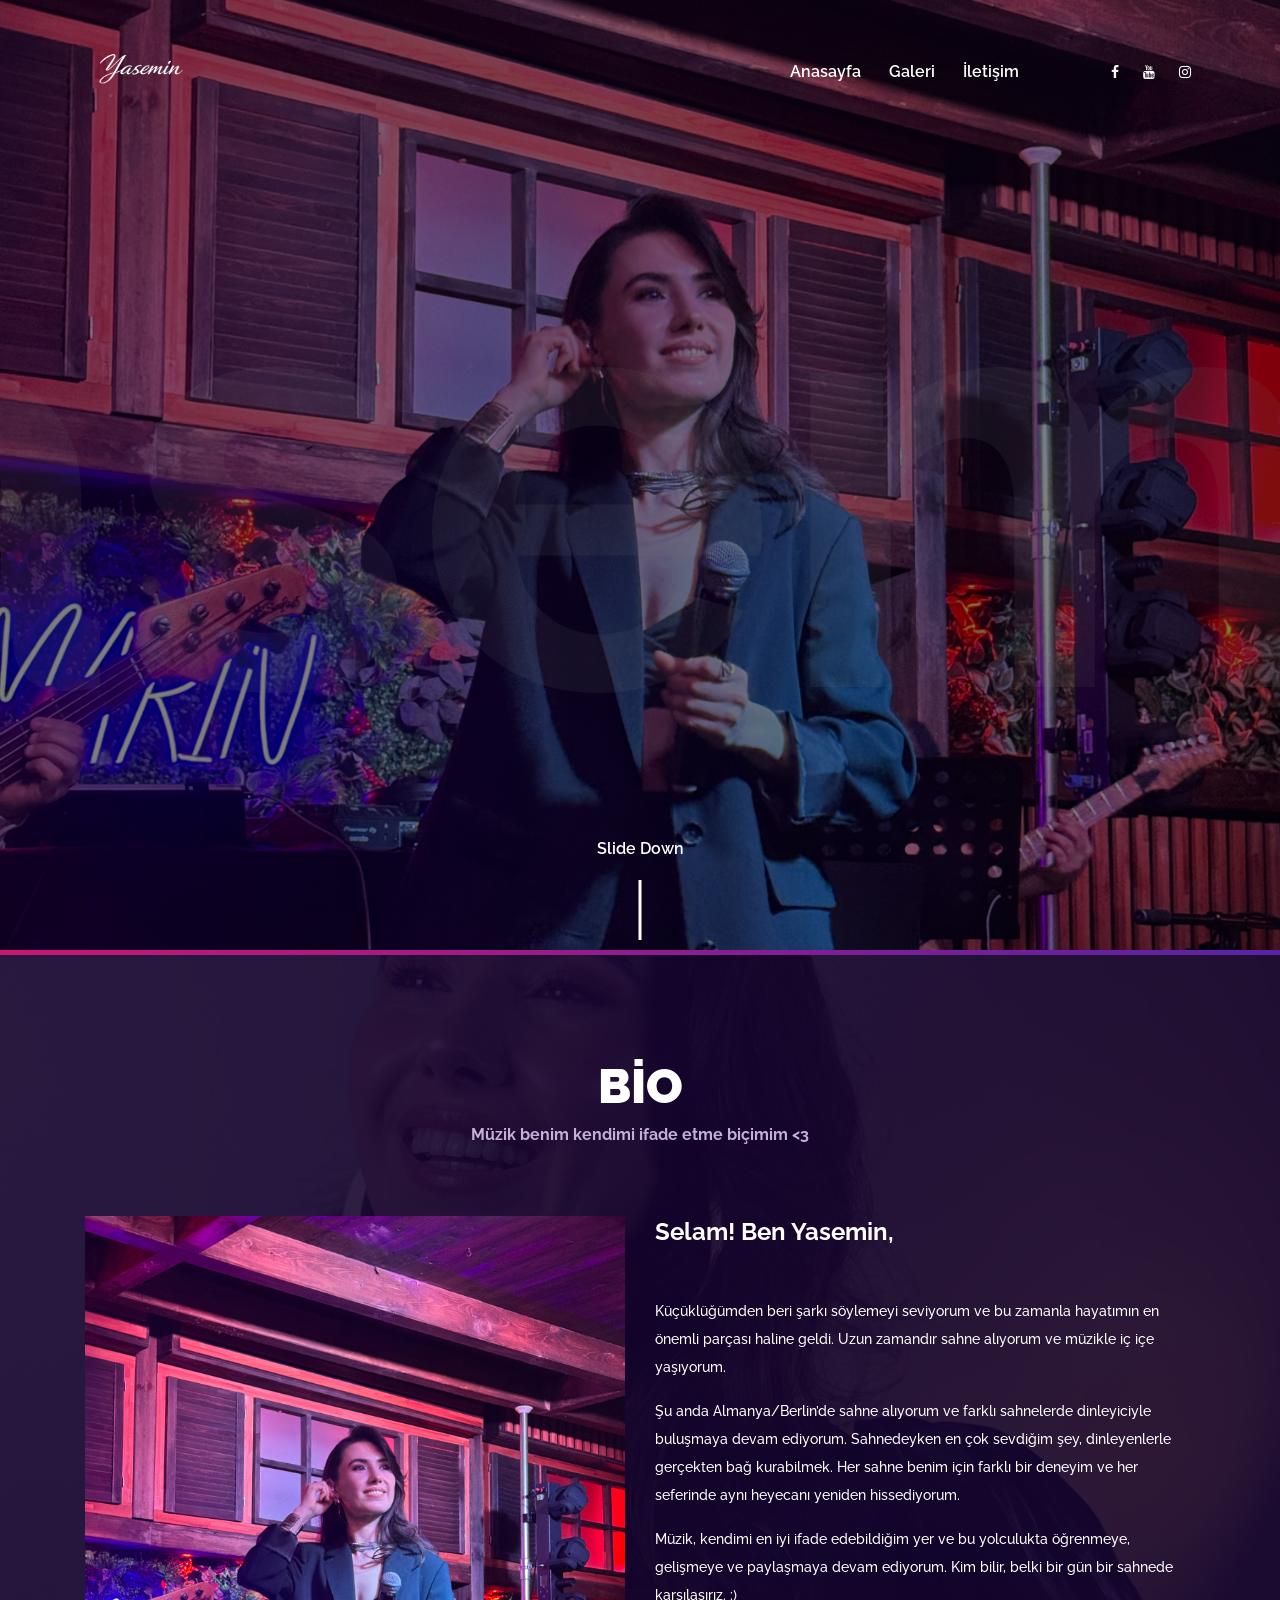
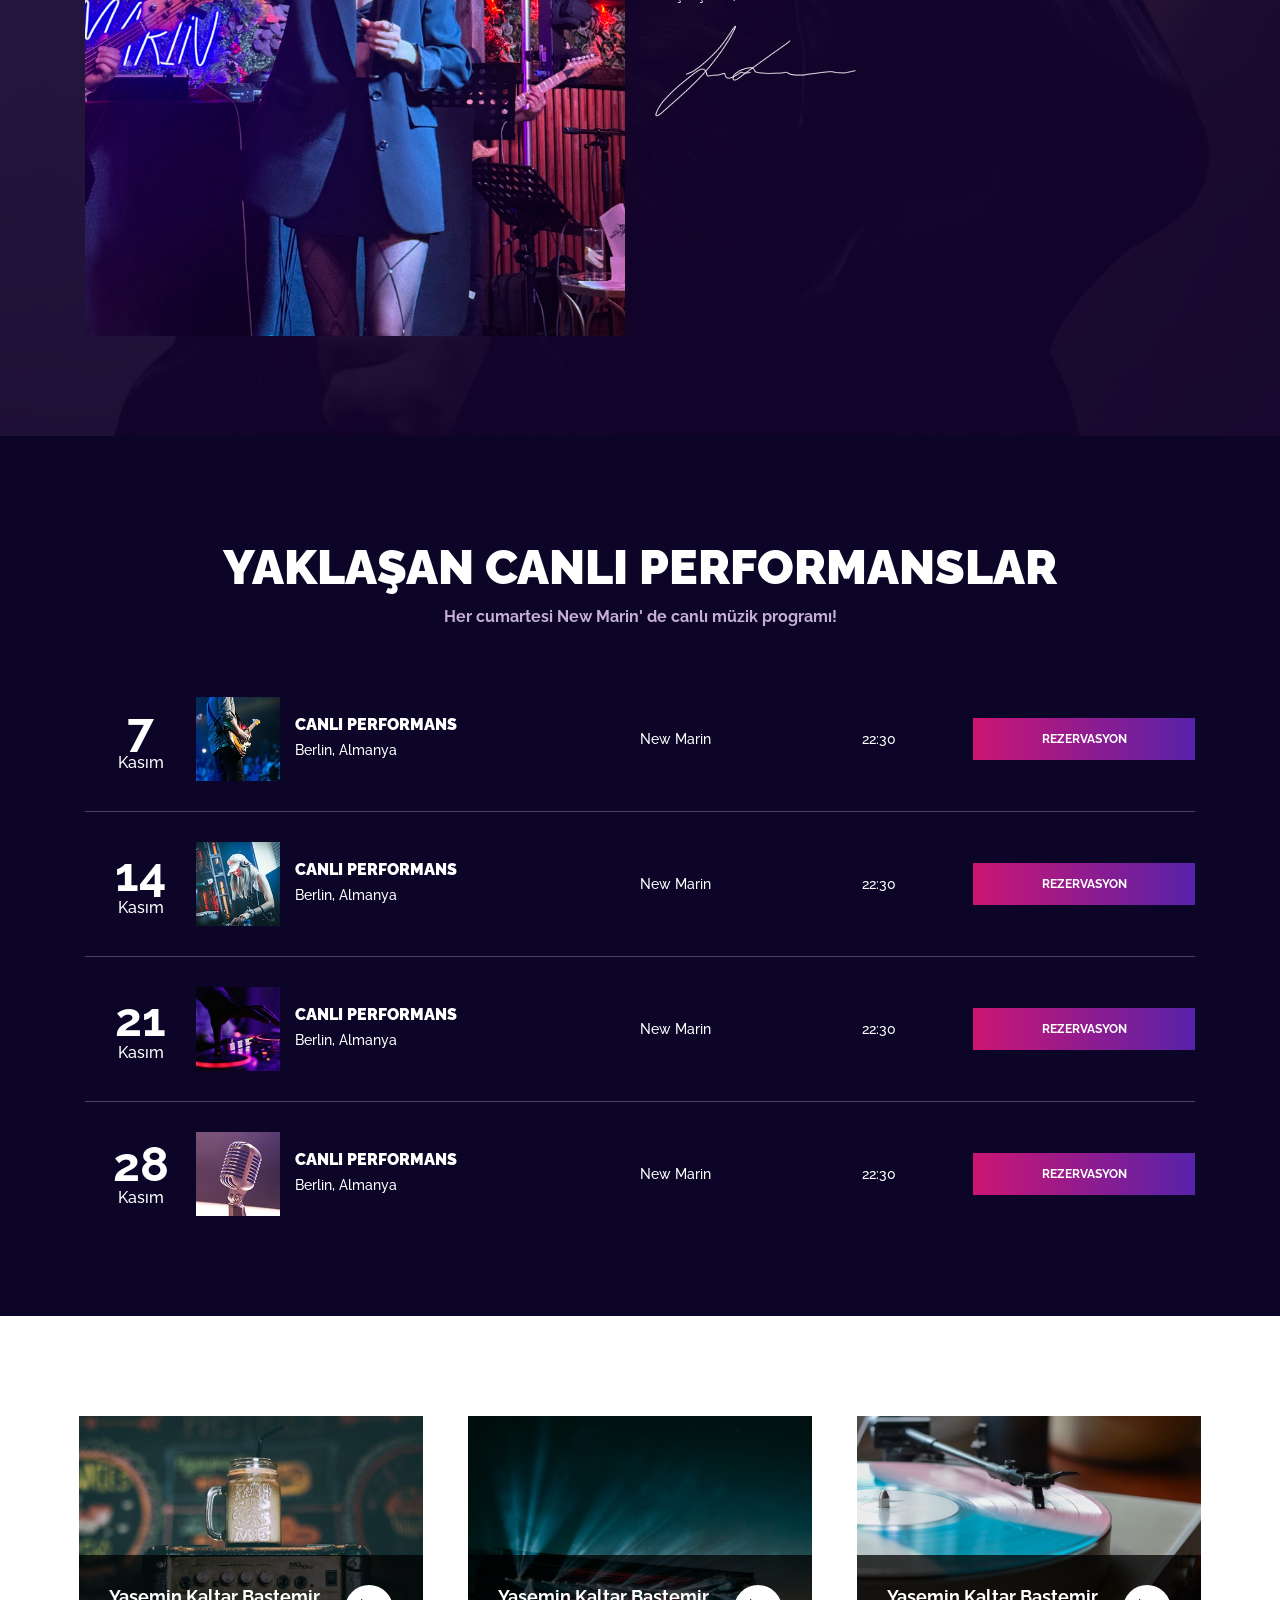
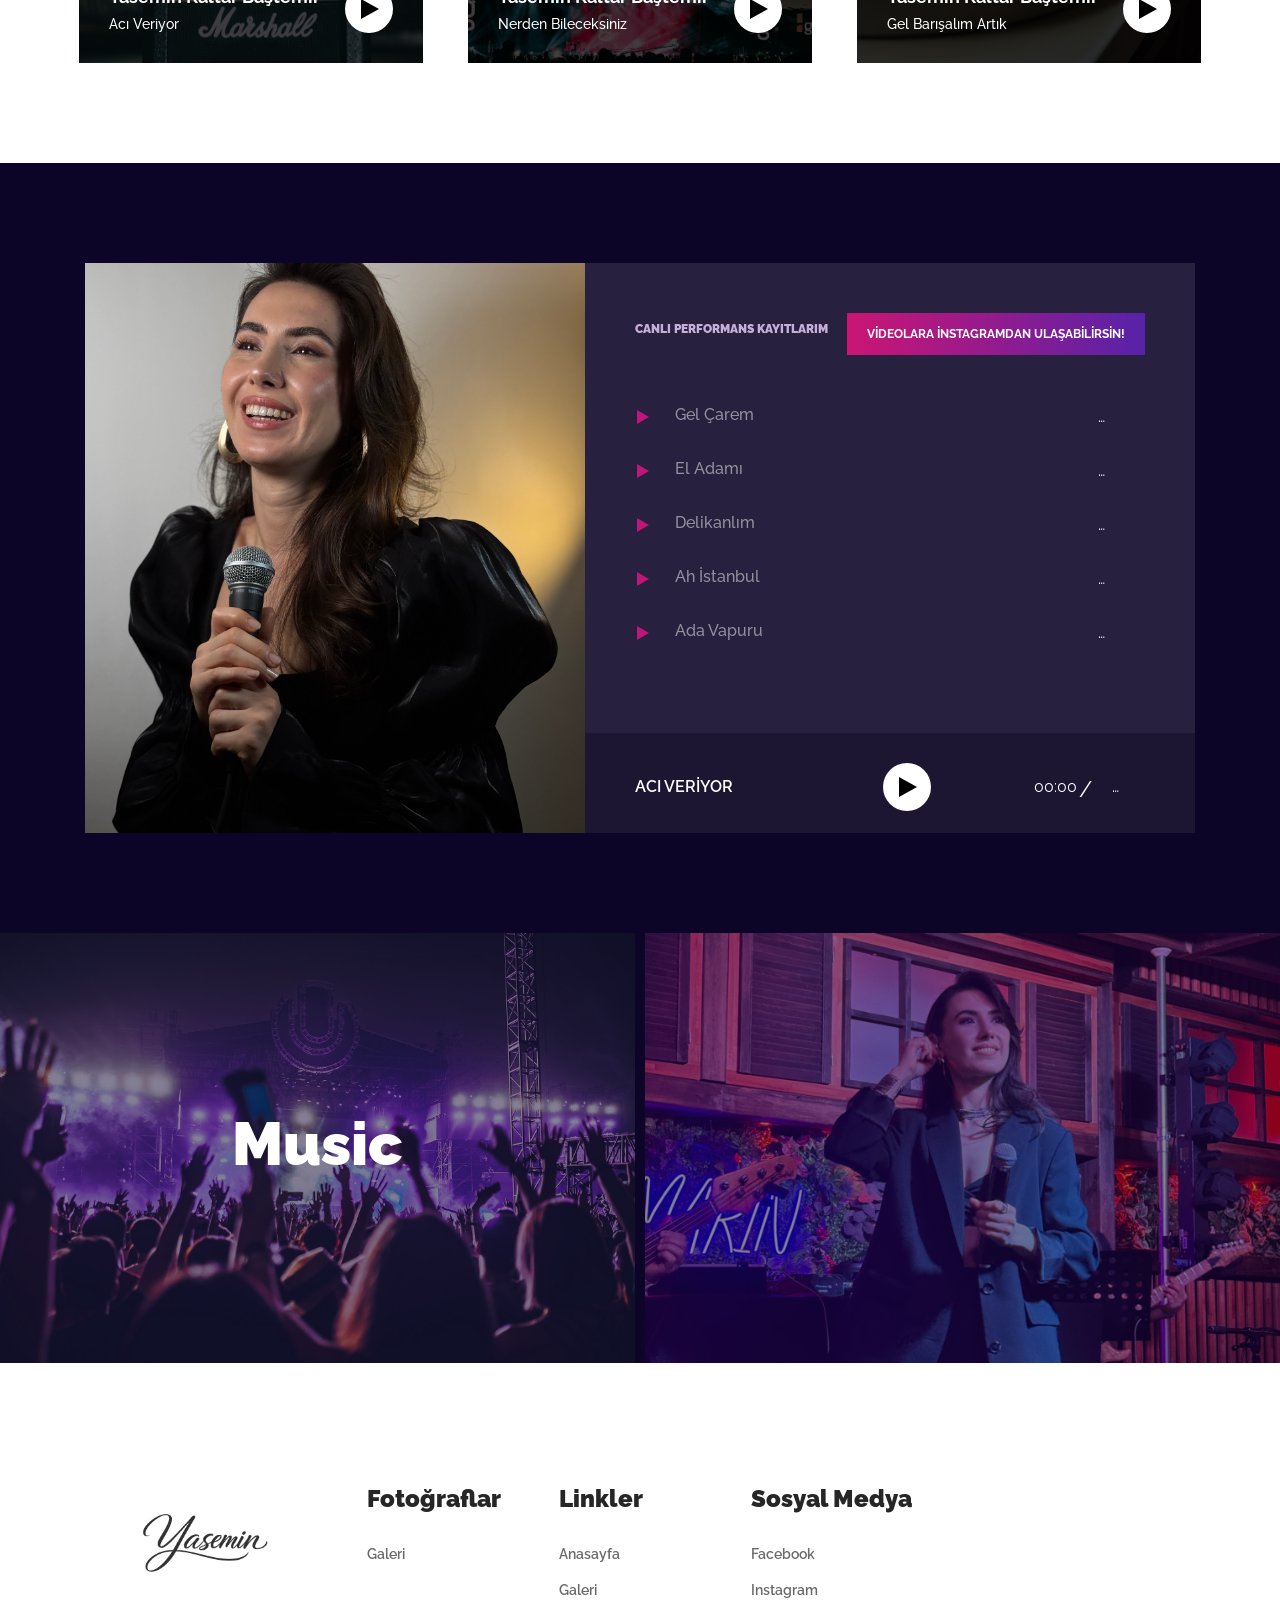
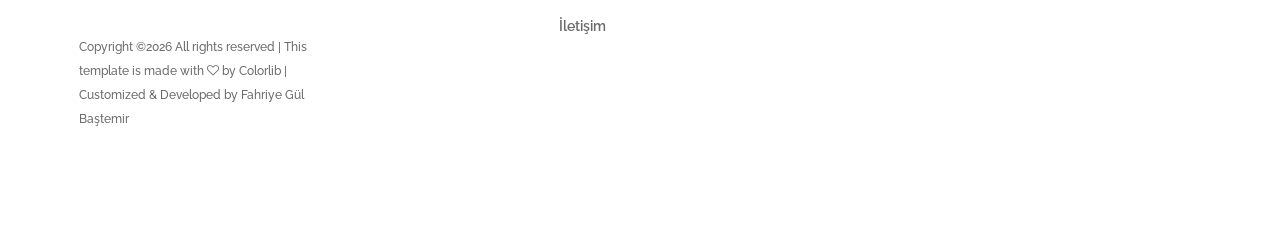
<file: index.html>
<!DOCTYPE html>
<html lang="tr">

<head>
    <!-- Google tag (gtag.js) -->
<script async src="https://www.googletagmanager.com/gtag/js?id=G-X8GBJG3ZF7"></script>
<script>
  window.dataLayer = window.dataLayer || [];
  function gtag(){dataLayer.push(arguments);}
  gtag('js', new Date());

  gtag('config', 'G-X8GBJG3ZF7');
</script>
    <meta charset="UTF-8">
    <meta name="description" content="Yasemin’in şarkılarını, canlı performanslarını ve fotoğraflarını keşfedin; sanatçı hakkında bilgi edinin.">
    <meta http-equiv="X-UA-Compatible" content="IE=edge">
    <meta name="viewport" content="width=device-width, initial-scale=1, shrink-to-fit=no">
    <!-- The above 4 meta tags *must* come first in the head; any other head content must come *after* these tags -->

    <!-- Title -->
    <title>Yasemin | Official Site</title>

    <!-- Favicon -->
    <link rel="icon" href="img/core-img/favicon.ico">

    <!-- Core Stylesheet -->
    <link rel="stylesheet" href="style.css">

</head>

<body>
    <!-- ##### Preloader ##### -->
    <div class="preloader d-flex align-items-center justify-content-center">
        <div class="circle-preloader">
            <img src="img/core-img/compact-disc.png" alt="">
        </div>
    </div>

    <!-- ##### Header Area Start ##### -->
    <header class="header-area">
        <!-- Navbar Area -->
        <div class="musica-main-menu">
            <div class="classy-nav-container breakpoint-off">
                <div class="container-fluid">
                    <!-- Menu -->
                    <nav class="classy-navbar justify-content-between" id="musicaNav">

                        <!-- Nav brand -->
                        <a href="index.html" class="nav-brand"><img src="img/core-img/logo.png" alt="Yasemin"></a>

                        <!-- Navbar Toggler -->
                        <div class="classy-navbar-toggler">
                            <span class="navbarToggler"><span></span><span></span><span></span></span>
                        </div>

                        <!-- Menu -->
                        <div class="classy-menu">

                            <!-- close btn -->
                            <div class="classycloseIcon">
                                <div class="cross-wrap"><span class="top"></span><span class="bottom"></span></div>
                            </div>

                            <!-- Nav Start -->
                            <div class="classynav">
                                <ul>
                                    <li><a href="index.html">Anasayfa</a></li>                               
                                    <li><a href="gallery.html">Galeri</a></li>
                                    <li><a href="contact.html">İletişim</a></li>
                                </ul>

                                <!-- Social Button -->
                                <div class="top-social-info">
                                    <a href="https://www.facebook.com/share/1JrsDWELYU/?mibextid=wwXIfr" target="_blank"><i class="fa fa-facebook" aria-hidden="true"></i></a>
                                    <a href="#"><i class="fa fa-youtube" aria-hidden="true"></i></a>
                                    <a href="https://www.instagram.com/yaseminofficials?igsh=eW03cDE5azkxdW9x" target="_blank"><i class="fa fa-instagram" aria-hidden="true"></i></a>
                                </div>

                            </div>
                            <!-- Nav End -->
                        </div>
                    </nav>
                </div>
            </div>
        </div>
    </header>
    <!-- ##### Header Area End ##### -->

    <main>
    <!-- ##### Hero Area Start ##### -->
    <section class="hero-area">
        <div class="hero-slides owl-carousel">

            <!-- Single Hero Slide -->
            <div class="single-hero-slide d-flex align-items-center justify-content-center">
                <!-- Slide Img -->
                <div class="slide-img bg-img"
     style="background-image: url(img/bg-img/bg-1.jpg); background-position: 50% 40%;">
</div>

              
                <!-- Big Text -->
                <h1 class="big-text">Yasemin</h1>
            </div>

               <!-- Single Hero Slide -->
            <div class="single-hero-slide d-flex align-items-center justify-content-center">
                <!-- Slide Img -->
                <div class="slide-img bg-img"
                style="background-image: url(img/bg-img/bg-6.jpeg); background-position: 50% 10%;"></div>
            
                <!-- Big Text -->
                <p class="big-text" aria-hidden="true">Yasemin</p>
            </div>

            <!-- Single Hero Slide -->
            <div class="single-hero-slide d-flex align-items-center justify-content-center">
                <!-- Slide Img -->
                <div class="slide-img bg-img"
                style="background-image: url(img/bg-img/bg-2.jpg); background-position: 50% 10%;"></div>
            
                <!-- Big Text -->
                <p class="big-text" aria-hidden="true">Yasemin</p>
            </div>

            <!-- Single Hero Slide -->
            <div class="single-hero-slide d-flex align-items-center justify-content-center">
                <!-- Slide Img -->
                <div class="slide-img bg-img" style="background-image: url(img/bg-img/bg-3.jpg);"></div>
                <!-- Slide Content -->
                <div class="hero-slides-content text-center">
                    <p data-animation="fadeInUp" data-delay="300ms">yaseminmusic.com</p>
                </div>
                <!-- Big Text -->
                <p class="big-text" aria-hidden="true">Yasemin</p>
            </div>

        </div>
        <!-- bg gradients -->
        <div class="bg-gradients"></div>

        <!-- Slide Down -->
        <div class="slide-down" id="scrollDown">
            <p class="slide-down-label">Slide Down</p>
            <div class="line"></div>
        </div>
    </section>
    <!-- ##### Hero Area End ##### -->

    <!-- ##### About Us Area Start ##### -->
    <section class="about-us-area section-padding-100-0 bg-img bg-overlay" style="background-image: url(img/bg-img/bg-4.jpg);" id="about">
        <div class="container">
            <div class="row">
                <div class="col-12">
                    <div class="section-heading">
                        <h2>Bio</h2>
                        <p class="section-subheading">Müzik benim kendimi ifade etme biçimim <3</p>
                    </div>
                </div>
            </div>

            <div class="row">
                <!-- About Thumbnail -->
                <div class="col-12 col-lg-6">
                    <div class="about-thumbnail mb-100">
                        <img src="img/bg-img/bg-5.jpg" alt="Yasemin">
                    </div>
                </div>
                <!-- About Content -->
                <div class="col-12 col-lg-6">
                    <div class="about-content mb-100">
                     <h3 class="bio-intro">Selam! Ben Yasemin,</h3>

                        <p>Küçüklüğümden beri şarkı söylemeyi seviyorum ve bu zamanla hayatımın en önemli parçası haline geldi. Uzun zamandır sahne alıyorum ve müzikle iç içe yaşıyorum.</p>
                        <p>Şu anda Almanya/Berlin’de sahne alıyorum ve farklı sahnelerde dinleyiciyle buluşmaya devam ediyorum. Sahnedeyken en çok sevdiğim şey, dinleyenlerle gerçekten bağ kurabilmek. Her sahne benim için farklı bir deneyim ve her seferinde aynı heyecanı yeniden hissediyorum.</p>
                        <p>Müzik, kendimi en iyi ifade edebildiğim yer ve bu yolculukta öğrenmeye, gelişmeye ve paylaşmaya devam ediyorum. Kim bilir, belki bir gün bir sahnede karşılaşırız. :)</p>
                        <img src="img/core-img/signature.png" alt="">
                    </div>
                </div>
            </div>
        </div>
    </section>
    <!-- ##### About Us Area End ##### -->

    <!-- ##### Upcoming Shows Area Start ##### -->
    <section class="upcoming-shows-area section-padding-100">
        <div class="container">
            <div class="row">
                <div class="col-12">
                    <div class="section-heading">
                        <h2>Yaklaşan Canlı Performanslar</h2>
                        <p class="section-subheading">Her cumartesi New Marin' de canlı müzik programı!</p>
                    </div>
                </div>
            </div>

            <div class="row">
                <div class="col-12">
                    <!-- Upcoming Shows Content -->
                    <div class="upcoming-shows-content">

                        <!-- Single Upcoming Shows -->
                        <div class="single-upcoming-shows d-flex align-items-center flex-wrap">
                            <div class="shows-date">
                                <p class="show-date">7 <span>Kasım</span></p>
                            </div>
                            <div class="shows-desc d-flex align-items-center">
                                <div class="shows-img">
                                    <img src="img/bg-img/s1.jpg" alt="">
                                </div>
                                <div class="shows-name">
                                    <h3>Canlı Performans</h3>
                                    <p>Berlin, Almanya</p>
                                </div>
                            </div>
                            <div class="shows-location">
                                <p>New Marin</p>
                            </div>
                            <div class="shows-time">
                                <p>22:30</p>
                            </div>
                            <div class="buy-tickets">
                                <a target="_blank" href="https://wa.me/491789739328" class="btn musica-btn">Rezervasyon</a>
                            </div>
                        </div>

                        <!-- Single Upcoming Shows -->
                        <div class="single-upcoming-shows d-flex align-items-center flex-wrap">
                            <div class="shows-date">
                                <p class="show-date">14 <span>Kasım</span></p>
                            </div>
                            <div class="shows-desc d-flex align-items-center">
                                <div class="shows-img">
                                    <img src="img/bg-img/s2.jpg" alt="">
                                </div>
                                <div class="shows-name">
                                     <h3>Canlı Performans</h3>
                                    <p>Berlin, Almanya</p>
                                </div>
                            </div>
                            <div class="shows-location">
                                <p>New Marin</p>
                            </div>
                            <div class="shows-time">
                                <p>22:30</p>
                            </div>
                            <div class="buy-tickets">
                                <a target="_blank" href="https://wa.me/491789739328" class="btn musica-btn">Rezervasyon</a>
                            </div>
                        </div>

                        <!-- Single Upcoming Shows -->
                        <div class="single-upcoming-shows d-flex align-items-center flex-wrap">
                            <div class="shows-date">
                                <p class="show-date">21 <span>Kasım</span></p>
                            </div>
                            <div class="shows-desc d-flex align-items-center">
                                <div class="shows-img">
                                    <img src="img/bg-img/s3.jpg" alt="">
                                </div>
                                <div class="shows-name">
                                     <h3>Canlı Performans</h3>
                                    <p>Berlin, Almanya</p>
                                </div>
                            </div>
                            <div class="shows-location">
                                <p>New Marin</p>
                            </div>
                            <div class="shows-time">
                                <p>22:30</p>
                            </div>
                            <div class="buy-tickets">
                                <a target="_blank" href="https://wa.me/491789739328" class="btn musica-btn">Rezervasyon</a>
                            </div>
                        </div>

                        <!-- Single Upcoming Shows -->
                        <div class="single-upcoming-shows d-flex align-items-center flex-wrap">
                            <div class="shows-date">
                                <p class="show-date">28 <span>Kasım</span></p>
                            </div>
                            <div class="shows-desc d-flex align-items-center">
                                <div class="shows-img">
                                    <img src="img/bg-img/s4.jpg" alt="">
                                </div>
                                <div class="shows-name">
                                     <h3>Canlı Performans</h3>
                                    <p>Berlin, Almanya</p>
                                </div>
                            </div>
                            <div class="shows-location">
                                <p>New Marin</p>
                            </div>
                            <div class="shows-time">
                                <p>22:30</p>
                            </div>
                            <div class="buy-tickets">
                                <a target="_blank" href="https://wa.me/491789739328" class="btn musica-btn">Rezervasyon</a>
                            </div>
                        </div>

                    </div>
                </div>
            </div>
        </div>
    </section>
    <!-- ##### Upcoming Shows Area End ##### -->

    <!-- ##### Music Player Area Start ##### -->
    <section class="music-player-area section-padding-100">
        <h2 class="sr-only">Şarkılar</h2>
        <div class="container-fluid">
            <div class="row">
                <div class="col-12">
                    <div class="music-player-slides owl-carousel">

                        <!-- Single Music Player -->
                        <div class="single-music-player">
                            <img src="img/bg-img/mp1.jpg" alt="">

                            <div class="music-info d-flex justify-content-between">
                                <div class="music-text">
                                        <p class="track-artist">Yasemin Kaltar Baştemir</p>
                                        <h3 class="track-title">Acı Veriyor</h3>
                                </div>
                                <div class="music-play-icon">
                                    <audio preload="none" controls>
                                    <source src="audio/Acı_Veriyor.mp3">
                                </audio>
                                </div>
                            </div>
                        </div>

                        <!-- Single Music Player -->
                        <div class="single-music-player">
                            <img src="img/bg-img/mp2.jpg" alt="">

                            <div class="music-info d-flex justify-content-between">
                                <div class="music-text">
                                        <p class="track-artist">Yasemin Kaltar Baştemir</p>
                                        <h3 class="track-title">Nerden Bileceksiniz</h3>
                                </div>
                                <div class="music-play-icon">
                                    <audio preload="none" controls>
                                    <source src="audio/Nerden_Bileceksiniz.mp3">
                                </audio>
                                </div>
                            </div>
                        </div>

                        <!-- Single Music Player -->
                        <div class="single-music-player">
                            <img src="img/bg-img/mp3.jpg" alt="">

                            <div class="music-info d-flex justify-content-between">
                                <div class="music-text">
                                        <p class="track-artist">Yasemin Kaltar Baştemir</p>
                                        <h3 class="track-title">Gel Barışalım Artık</h3>
                                </div>
                                <div class="music-play-icon">
                                    <audio preload="none" controls>
                                    <source src="audio/Gel_Barisalim_Artik.mp3">
                                </audio>
                                </div>
                            </div>
                        </div>

                        <!-- Single Music Player -->
                        <div class="single-music-player">
                            <img src="img/bg-img/bg-4.jpg" alt="Yasemin Kaltar Baştemir">

                            <div class="music-info d-flex justify-content-between">
                                <div class="music-text">
                                    <p class="track-artist">Yasemin Kaltar Baştemir</p>
                                    <h3 class="track-title">Ada Vapuru</h3>
                                </div>
                                <div class="music-play-icon">
                                    <audio preload="none" controls>
                                        <source src="audio/Ada_Vapuru.mp3">
                                    </audio>
                                </div>
                            </div>
                        </div>

                        <!-- Single Music Player -->
                        <div class="single-music-player">
                            <img src="img/bg-img/bg-5.jpg" alt="Yasemin Kaltar Baştemir">

                            <div class="music-info d-flex justify-content-between">
                                <div class="music-text">
                                    <p class="track-artist">Yasemin Kaltar Baştemir</p>
                                    <h3 class="track-title">Ah İstanbul</h3>
                                </div>
                                <div class="music-play-icon">
                                    <audio preload="none" controls>
                                        <source src="audio/Ah_Istanbul.mp3">
                                    </audio>
                                </div>
                            </div>
                        </div>

                        <!-- Single Music Player -->
                        <div class="single-music-player">
                            <img src="img/bg-img/Berlin_Almanya2.png" alt="Yasemin Kaltar Baştemir">

                            <div class="music-info d-flex justify-content-between">
                                <div class="music-text">
                                    <p class="track-artist">Yasemin Kaltar Baştemir</p>
                                    <h3 class="track-title">Delikanlım</h3>
                                </div>
                                <div class="music-play-icon">
                                    <audio preload="none" controls>
                                        <source src="audio/Delikanlım.mp3">
                                    </audio>
                                </div>
                            </div>
                        </div>

                        <!-- Single Music Player -->
                        <div class="single-music-player">
                            <img src="img/bg-img/Berlin_Almanya3.png" alt="Yasemin Kaltar Baştemir">

                            <div class="music-info d-flex justify-content-between">
                                <div class="music-text">
                                    <p class="track-artist">Yasemin Kaltar Baştemir</p>
                                    <h3 class="track-title">El Adamı</h3>
                                </div>
                                <div class="music-play-icon">
                                    <audio preload="none" controls>
                                        <source src="audio/El_Adamı.mp3">
                                    </audio>
                                </div>
                            </div>
                        </div>

                        <!-- Single Music Player -->
                        <div class="single-music-player">
                            <img src="img/bg-img/Paris_Fransa.png" alt="Yasemin Kaltar Baştemir">

                            <div class="music-info d-flex justify-content-between">
                                <div class="music-text">
                                    <p class="track-artist">Yasemin Kaltar Baştemir</p>
                                    <h3 class="track-title">Gel Çarem</h3>
                                </div>
                                <div class="music-play-icon">
                                    <audio preload="none" controls>
                                        <source src="audio/Gel_Carem.mp3">
                                    </audio>
                                </div>
                            </div>
                        </div>

                    </div>
                </div>
            </div>
        </div>
    </section>
    <!-- ##### Music Player Area End ##### -->

    <!-- ##### Featured Album Area Start ##### -->
    <section class="featured-album-area section-padding-100 clearfix">
        <div class="container">
            <div class="row">
                <div class="col-12">
                    <div class="featured-album-content d-flex flex-wrap">

                        <!-- Album Thumbnail -->
                        <div class="album-thumbnail h-100 bg-img" style="background-image: url(img/bg-img/bg-4.jpg);"></div>

                        <!-- Album Songs -->
                        <div class="album-songs h-100">

                            <!-- Album Info -->
                            <div class="album-info mb-50 d-flex flex-wrap align-items-center justify-content-between">
                                <div class="album-title">
                                    <h2>Canlı Performans Kayıtlarım</h2>
                                   
                                </div>
                                <div class="album-buy-now">
                                    <a href="https://www.instagram.com/yaseminofficials?utm_source=ig_web_button_share_sheet&stkn=ZDNlZDc0MzIxNw==" class="btn musica-btn">VİDEOLARA İNSTAGRAMDAN ULAŞABİLİRSİN!</a>
                                </div>
                            </div>

                            <div class="album-all-songs">

                                <!-- Music Playlist -->
                                <div class="music-playlist">
                                    <!-- Single Song -->
                                    <div class="single-music active">
                                        <h3>Gel Çarem</h3>
                                        <audio preload="none" controls>
                                            <source src="audio/Gel_Carem.mp3">
                                        </audio>
                                    </div>

                                    <!-- Single Song -->
                                    <div class="single-music">
                                        <h3>El Adamı</h3>
                                        <audio preload="none" controls>
                                            <source src="audio/El_Adamı.mp3">
                                        </audio>
                                    </div>

                                    <!-- Single Song -->
                                    <div class="single-music">
                                        <h3>Delikanlım</h3>
                                        <audio preload="none" controls>
                                            <source src="audio/Delikanlım.mp3">
                                        </audio>
                                    </div>

                                    <!-- Single Song -->
                                    <div class="single-music">
                                        <h3>Ah İstanbul</h3>
                                        <audio preload="none" controls>
                                            <source src="audio/Ah_Istanbul.mp3">
                                        </audio>
                                    </div>

                                    <!-- Single Song -->
                                    <div class="single-music">
                                        <h3>Ada Vapuru</h3>
                                        <audio preload="none" controls>
                                            <source src="audio/Ada_Vapuru.mp3">
                                        </audio>
                                    </div>

                                    <!-- Single Song -->
                                    <div class="single-music">
                                        <h3>Gel Barışalım Artık</h3>
                                        <audio preload="none" controls>
                                            <source src="audio/Gel_Barisalim_Artik.mp3">
                                        </audio>
                                    </div>
                                    <!-- Single Song -->
                                    <div class="single-music">
                                        <h3>Nerden Bileceksiniz</h3>
                                        <audio preload="none" controls>
                                            <source src="audio/Nerden_Bileceksiniz.mp3">
                                        </audio>
                                    </div>

                                    <!-- Single Song -->
                                    <div class="single-music">
                                        <h3>Acı Veriyor</h3>
                                        <audio preload="none" controls>
                                            <source src="audio/Acı_Veriyor.mp3">
                                        </audio>
                                    </div>

                                    <!-- Single Song -->
                                    <div class="single-music">
                                    
                                    </div>

                                    <!-- Single Song -->
                                    <div class="single-music">
                                        
                                    </div>

                                    <!-- Single Song -->
                                    <div class="single-music">
                                      
                                    </div>

                                    <!-- Single Song -->
                                    <div class="single-music">
                                       
                                    </div>
                                </div>
                            </div>

                            <!-- Now Playing -->
                            <div class="now-playing d-flex flex-wrap align-items-center justify-content-between">
                                <div class="songs-name">
                                    
                                    <p class="current-song">Acı Veriyor</p>
                                </div>
                                <audio preload="none" controls>
                                    <source src="audio/Acı_Veriyor.mp3">
                                </audio>
                            </div>

                        </div>
                    </div>
                </div>
            </div>
        </div>
    </section>
    <!-- ##### Featured Album Area End ##### -->

    <!-- ##### Music Artists Area Start ##### -->
    <section class="musica-music-artists-area d-flex flex-wrap clearfix">
        <!-- Music Search -->
        <div class="music-search bg-img bg-overlay2 wow fadeInUp" data-wow-delay="300ms" style="background-image: url(img/bg-img/bg-9.jpg);">
            <!-- Content -->
            <div class="music-search-content">
                <h2>Music</h2>
                
            </div>
        </div>

        <!-- Artists Search -->
        <div class="artists-search bg-img bg-overlay2 wow fadeInUp" data-wow-delay="600ms" style="background-image: url(img/bg-img/bg-1.jpg);">
         
        </div>
    </section>
    <!-- ##### Music Artists Area End ##### -->
    </main>

    <!-- ##### Footer Area Start ##### -->
    <footer class="footer-area section-padding-100-0">
        <div class="container-fluid">
            <div class="row">

                <!-- Footer Widget Area -->
                <div class="col-12 col-md-6 col-xl-3">
                    <div class="footer-widget-area mb-100">
                        <a href="#"><img src="img/core-img/logo2.png" alt="Yasemin"></a>
                       <p class="copywrite-text">
    <!-- Link back to Colorlib can't be removed. Template is licensed under CC BY 3.0. -->
    Copyright &copy;<script>document.write(new Date().getFullYear());</script>
    All rights reserved | This template is made with
    <i class="fa fa-heart-o" aria-hidden="true"></i> by
    <a href="https://colorlib.com" target="_blank">Colorlib</a>
    | Customized &amp; Developed by
    <a href="https://www.linkedin.com/in/fahriyebastemir"
       target="_blank"
       rel="noopener noreferrer">Fahriye Gül Baştemir</a>
    <!-- Link back to Colorlib can't be removed. Template is licensed under CC BY 3.0. -->
</p>
                    </div>
                </div>

                <!-- Footer Widget Area -->
                <div class="col-12 col-sm-4 col-xl-2">
                    <div class="footer-widget-area mb-100">
                        <div class="widget-title">
                            <h2>Fotoğraflar</h2>
                        </div>
                        <nav>
                            <ul class="footer-nav">
                                <li><a href="gallery.html">Galeri</a></li>
                             
                            </ul>
                        </nav>
                    </div>
                </div>

                <!-- Footer Widget Area -->
                <div class="col-12 col-sm-4 col-xl-2">
                    <div class="footer-widget-area mb-100">
                        <div class="widget-title">
                            <h2>Linkler</h2>
                        </div>
                        <nav>
                            <ul class="footer-nav">
                                <li><a href="index.html">Anasayfa</a></li>
                                <li><a href="gallery.html">Galeri</a></li>
                                <li><a href="contact.html">İletişim</a></li>
                                
                            </ul>
                        </nav>
                    </div>
                </div>

                <!-- Footer Widget Area -->
                <div class="col-12 col-sm-4 col-xl-2">
                    <div class="footer-widget-area mb-100">
                        <div class="widget-title">
                            <h2>Sosyal Medya</h2>
                        </div>
                        <nav>
                            <ul class="footer-nav">
                                <li><a href="https://www.facebook.com/yaseminkaltar1?mibextid=wwXIfr&rdid=EQlAkXFeZASsuU0P&share_url=https%3A%2F%2Fwww.facebook.com%2Fshare%2F1JrsDWELYU%2F%3Fmibextid%3DwwXIfr">Facebook</a></li>
                                <li><a href="https://www.instagram.com/yaseminofficials?igsh=eW03cDE5azkxdW9x">Instagram</a></li>
                            </ul>
                        </nav>
                    </div>
                </div>

                <!-- Footer Widget Area -->
                <div class="col-12 col-md-6 col-xl-3">
                    <div class="footer-widget-area mb-100">
                        <div class="widget-title">
                        </div>
                       
                    </div>
                </div>

            </div>
        </div>
    </footer>
    <!-- ##### Footer Area Start ##### -->

    <!-- ##### All Javascript Script ##### -->
    <!-- jQuery-2.2.4 js -->
    <script src="js/jquery/jquery-2.2.4.min.js"></script>
    <!-- Popper js -->
    <script src="js/bootstrap/popper.min.js"></script>
    <!-- Bootstrap js -->
    <script src="js/bootstrap/bootstrap.min.js"></script>
    <!-- All Plugins js -->
    <script src="js/plugins/plugins.js"></script>
    <!-- Active js -->
    <script src="js/active.js"></script>
</body>

</html>
</file>
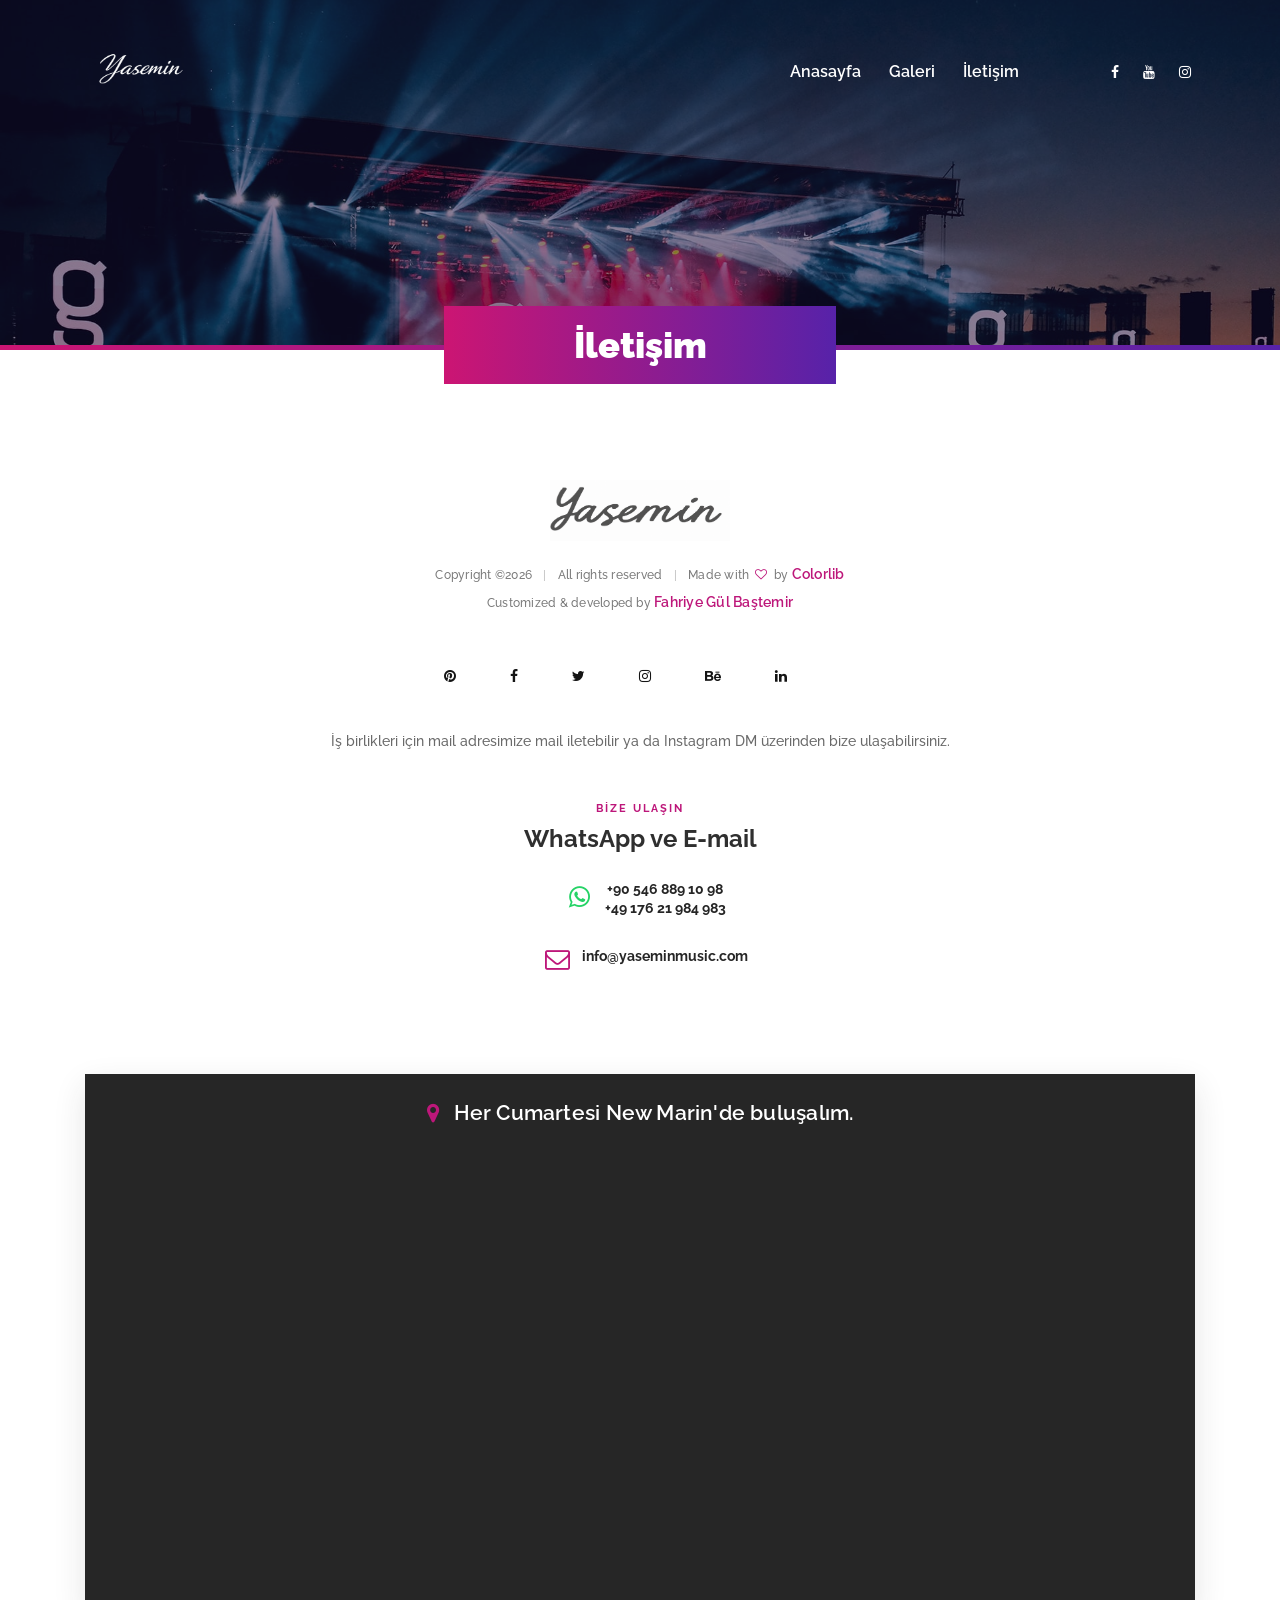
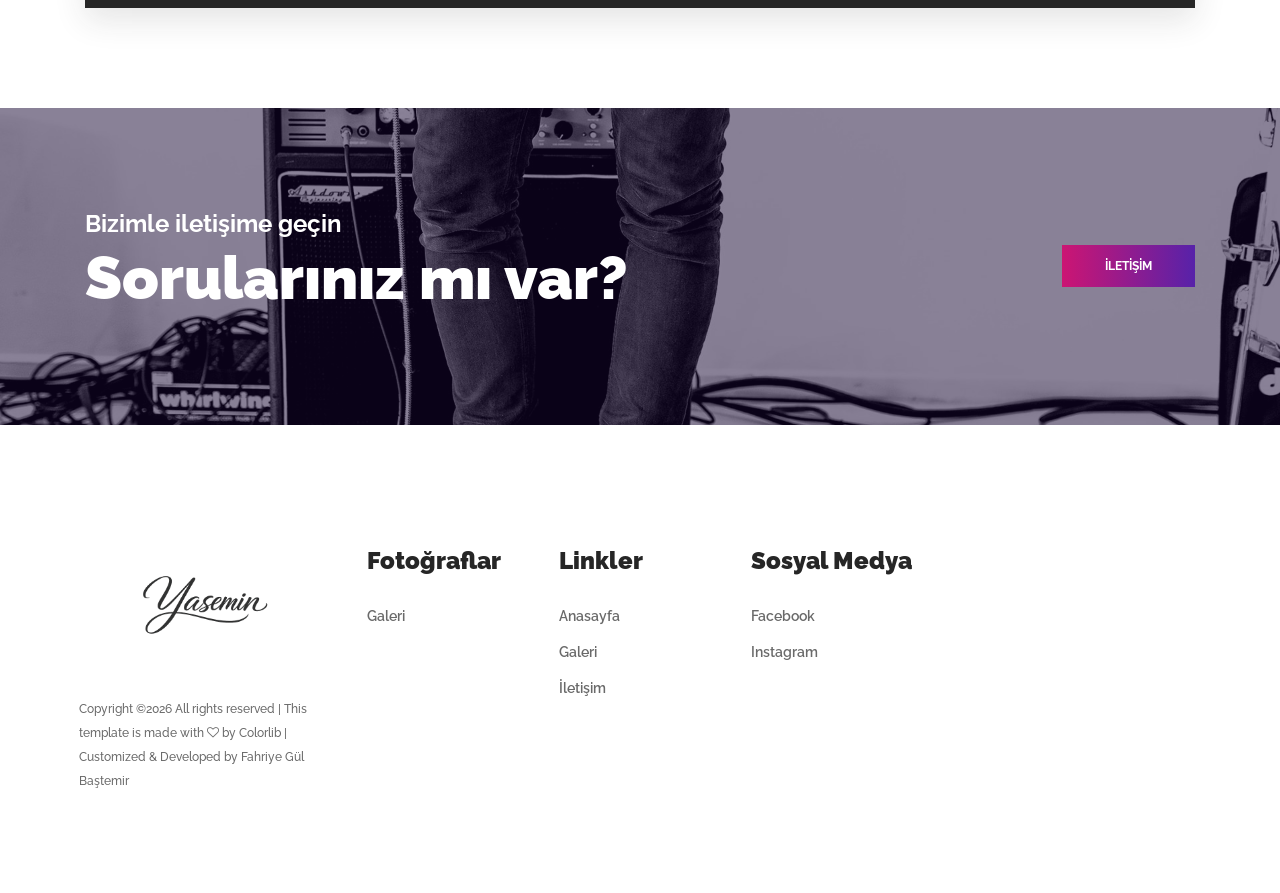
<file: contact.html>
<!DOCTYPE html>
<html lang="tr">

<head>
    <!-- Google tag (gtag.js) -->
<script async src="https://www.googletagmanager.com/gtag/js?id=G-X8GBJG3ZF7"></script>
<script>
  window.dataLayer = window.dataLayer || [];
  function gtag(){dataLayer.push(arguments);}
  gtag('js', new Date());

  gtag('config', 'G-X8GBJG3ZF7');
</script>
    <meta charset="UTF-8">
    <meta name="description" content="İş birlikleri için e-posta veya Instagram DM üzerinden ulaşın. WhatsApp iletişim bilgileri ve New Marin haritası bu sayfada yer alıyor.">
    <meta http-equiv="X-UA-Compatible" content="IE=edge">
    <meta name="viewport" content="width=device-width, initial-scale=1, shrink-to-fit=no">
    <!-- The above 4 meta tags *must* come first in the head; any other head content must come *after* these tags -->

    <!-- Title -->
    <title>Yasemin | İletişim</title>

    <!-- Favicon -->
    <link rel="icon" href="img/core-img/favicon.ico">

    <!-- Core Stylesheet -->
    <link rel="stylesheet" href="style.css">

</head>

<body>
    <!-- ##### Preloader ##### -->
    <div class="preloader d-flex align-items-center justify-content-center">
        <div class="circle-preloader">
            <img src="img/core-img/compact-disc.png" alt="">
        </div>
    </div>

    <!-- ##### Header Area Start ##### -->
    <header class="header-area">
        <!-- Navbar Area -->
        <div class="musica-main-menu">
            <div class="classy-nav-container breakpoint-off">
                <div class="container-fluid">
                    <!-- Menu -->
                    <nav class="classy-navbar justify-content-between" id="musicaNav">

                        <!-- Nav brand -->
                        <a href="index.html" class="nav-brand"><img src="img/core-img/logo.png" alt="Yasemin"></a>

                        <!-- Navbar Toggler -->
                        <div class="classy-navbar-toggler">
                            <span class="navbarToggler"><span></span><span></span><span></span></span>
                        </div>

                        <!-- Menu -->
                        <div class="classy-menu">

                            <!-- close btn -->
                            <div class="classycloseIcon">
                                <div class="cross-wrap"><span class="top"></span><span class="bottom"></span></div>
                            </div>

                            <!-- Nav Start -->
                             <!-- Nav Start -->
                            <div class="classynav">
                                <ul>
                                    <li><a href="index.html">Anasayfa</a></li>                               
                                    <li><a href="gallery.html">Galeri</a></li>
                                    <li><a href="contact.html">İletişim</a></li>
                                </ul>

                                <!-- Social Button -->
                                <div class="top-social-info">
                                    <a href="https://www.facebook.com/share/1JrsDWELYU/?mibextid=wwXIfr" target="_blank"><i class="fa fa-facebook" aria-hidden="true"></i></a>
                                    <a href="#"><i class="fa fa-youtube" aria-hidden="true"></i></a>
                                    <a href="https://www.instagram.com/yaseminofficials?igsh=eW03cDE5azkxdW9x" target="_blank"><i class="fa fa-instagram" aria-hidden="true"></i></a>
                                </div>

                            </div>
                            <!-- Nav End -->
                        </div>
                    </nav>
                </div>
            </div>
        </div>
    </header>
    <!-- ##### Header Area End ##### -->

    <main>
    <!-- ##### Breadcumb Area Start ##### -->
    <div class="breadcumb-area bg-img bg-overlay2" style="background-image: url(img/bg-img/breadcumb4.jpg);">
        <div class="bradcumbContent">
            <h1 class="page-title">İletişim</h1>
        </div>
    </div>
    <!-- bg gradients -->
    <div class="bg-gradients"></div>
    <!-- ##### Breadcumb Area End ##### -->

    <!-- ##### Contact Area Start ##### -->
    <section class="contact-area mt-30 section-padding-100-0">
        <div class="container">

            <div class="row justify-content-center" style="display: flex; justify-content: center;">

                <div class="col-12 col-lg-8">
                    <div class="contact-content contact-content-centered mb-100 text-center">
                        <a href="#"><img src="img/core-img/logo3.png" alt="Yasemin"></a>
                        <p class="contact-copywrite-text">
                            <span>Copyright &copy;<script>document.write(new Date().getFullYear());</script></span>
                            <span class="divider">|</span>
                            <span>All rights reserved</span>
                            <span class="divider">|</span>
                            <span>Made with <i class="fa fa-heart-o" aria-hidden="true"></i> by <a href="https://colorlib.com" target="_blank" rel="noopener noreferrer">Colorlib</a></span>
                            <span class="credit-line">Customized &amp; developed by <a href="https://www.linkedin.com/in/fahriyebastemir" target="_blank" rel="noopener noreferrer">Fahriye Gül Baştemir</a></span>
                        </p>

                        <!-- Contact Social Info -->
                        <div class="contact-social-info mt-50">
                            <a href="#" data-toggle="tooltip" data-placement="top" title="Pinterest"><i class="fa fa-pinterest" aria-hidden="true"></i></a>
                            <a href="https://www.facebook.com/share/1JrsDWELYU/?mibextid=wwXIfr" data-toggle="tooltip" data-placement="top" title="Facebook"><i class="fa fa-facebook" aria-hidden="true"></i></a>
                            <a href="#" data-toggle="tooltip" data-placement="top" title="Twitter"><i class="fa fa-twitter" aria-hidden="true"></i></a>
                            <a href="https://www.instagram.com/yaseminofficials?igsh=eW03cDE5azkxdW9x" data-toggle="tooltip" data-placement="top" title="Instagram" target="_blank"><i class="fa fa-instagram" aria-hidden="true"></i></a>
                            <a href="#" data-toggle="tooltip" data-placement="top" title="Behance"><i class="fa fa-behance" aria-hidden="true"></i></a>
                            <a href="#" data-toggle="tooltip" data-placement="top" title="Linkedin"><i class="fa fa-linkedin" aria-hidden="true"></i></a>
                        </div>

                                                            

                        
                        <p class="mb-30">İş birlikleri için mail adresimize mail iletebilir ya da Instagram DM üzerinden bize ulaşabilirsiniz.</p>

                        <!-- Single Contact Info -->
                        <div class="contact-details-heading">
                            <span class="contact-details-kicker">BİZE ULAŞIN</span>
                            <h2>WhatsApp ve E-mail</h2>
                        </div>

                        <!-- Single Contact Info -->
                        <div class="single-contact-info d-flex align-items-center justify-content-center">
                            <div class="icon">
                                <i class="fa fa-whatsapp" aria-hidden="true"></i>
                            </div>
                            <div class="contact-detail-list">
                                <a class="contact-phone-link" href="https://wa.me/905468891098" target="_blank" rel="noopener noreferrer">
                                    <span class="contact-value">+90 546 889 10 98</span>
                                </a>
                                <a class="contact-phone-link" href="https://wa.me/4917621984983" target="_blank" rel="noopener noreferrer">
                                    <span class="contact-value">+49 176 21 984 983</span>
                                </a>
                            </div>
                        </div>

                        <!-- Single Contact Info -->
                        <div class="single-contact-info d-flex align-items-center justify-content-center">
                            <div class="icon">
                                <i class="fa fa-envelope-o" aria-hidden="true"></i>
                            </div>
                            <p class="contact-value">info@yaseminmusic.com</p>
                        </div>
                    </div>
                </div>

            </div>
        </div>
    </section>
    <!-- ##### Contact Area End ##### -->

    <!-- ##### Google Maps ##### -->
    <section class="map-area mb-100">
        <div class="container">
            <div class="row">
                <div class="col-12">
                    <div class="map-card">
                        <div class="map-heading">
                            <span class="map-heading-icon"><i class="fa fa-map-marker" aria-hidden="true"></i></span>
                            <h2>Her Cumartesi New Marin'de buluşalım.</h2>
                        </div>
                        <iframe title="New Marin haritası" src="https://www.google.com/maps/embed?pb=!1m18!1m12!1m3!1d2432.05367910681!2d13.453447777626272!3d52.44194237204082!2m3!1f0!2f0!3f0!3m2!1i1024!2i768!4f13.1!3m3!1m2!1s0x47a8452be8f2f93f%3A0x47a632439444b68a!2sNew%20Marin%20Steak%20%26%20Fish!5e0!3m2!1str!2str!4v1789906666610!5m2!1str!2str" width="600" height="450" style="border:0;" allowfullscreen="" loading="lazy" referrerpolicy="strict-origin-when-cross-origin"></iframe>
                    </div>
                </div>
            </div>
        </div>
    </section>

 
    <!-- ##### CTA Area Start ##### -->
    <section class="musica-cta-area section-padding-100 bg-img bg-overlay2" style="background-image: url(img/blog-img/4.jpg);">
        <div class="container">
            <div class="row">
                <div class="col-12">
                    <div class="cta-content d-flex justify-content-between align-items-center">
                        <div class="cta-text">
                            <p class="cta-eyebrow">Bizimle iletişime geçin</p>
                            <h2>Sorularınız mı var?</h2>
                        </div>
                        <div class="cta-btn">
                            <a href="contact.html" class="btn musica-btn">İLETİŞİM</a>
                        </div>
                    </div>
                </div>
            </div>
        </div>
    </section>
    <!-- ##### CTA Area End ##### -->
    </main>


    <!-- ##### Footer Area Start ##### -->
    <footer class="footer-area section-padding-100-0">
        <div class="container-fluid">
            <div class="row">

                <!-- Footer Widget Area -->
                <div class="col-12 col-md-6 col-xl-3">
                    <div class="footer-widget-area mb-100">
                        <a href="#"><img src="img/core-img/logo2.png" alt="Yasemin"></a>
                              <p class="copywrite-text">
     <!-- Link back to Colorlib can't be removed. Template is licensed under CC BY 3.0. -->
     Copyright &copy;<script>document.write(new Date().getFullYear());</script>
     All rights reserved | This template is made with
     <i class="fa fa-heart-o" aria-hidden="true"></i> by
     <a href="https://colorlib.com" target="_blank">Colorlib</a>
     | Customized &amp; Developed by
     <a href="https://www.linkedin.com/in/fahriyebastemir"
         target="_blank"
         rel="noopener noreferrer">Fahriye Gül Baştemir</a>
     <!-- Link back to Colorlib can't be removed. Template is licensed under CC BY 3.0. -->
</p>
                    </div>
                </div>

                <!-- Footer Widget Area -->
                <div class="col-12 col-sm-4 col-xl-2">
                    <div class="footer-widget-area mb-100">
                        <div class="widget-title">
                            <h2>Fotoğraflar</h2>
                        </div>
                        <nav>
                            <ul class="footer-nav">
                                <li><a href="gallery.html">Galeri</a></li>
                             
                            </ul>
                        </nav>
                    </div>
                </div>

                <!-- Footer Widget Area -->
                <div class="col-12 col-sm-4 col-xl-2">
                    <div class="footer-widget-area mb-100">
                        <div class="widget-title">
                            <h2>Linkler</h2>
                        </div>
                        <nav>
                            <ul class="footer-nav">
                                <li><a href="index.html">Anasayfa</a></li>
                                <li><a href="gallery.html">Galeri</a></li>
                                <li><a href="contact.html">İletişim</a></li>
                                
                            </ul>
                        </nav>
                    </div>
                </div>

                <!-- Footer Widget Area -->
                <div class="col-12 col-sm-4 col-xl-2">
                    <div class="footer-widget-area mb-100">
                        <div class="widget-title">
                            <h2>Sosyal Medya</h2>
                        </div>
                        <nav>
                            <ul class="footer-nav">
                                <li><a href="https://www.facebook.com/yaseminkaltar1?mibextid=wwXIfr&rdid=EQlAkXFeZASsuU0P&share_url=https%3A%2F%2Fwww.facebook.com%2Fshare%2F1JrsDWELYU%2F%3Fmibextid%3DwwXIfr">Facebook</a></li>
                                <li><a href="https://www.instagram.com/yaseminofficials?igsh=eW03cDE5azkxdW9x">Instagram</a></li>
                            </ul>
                        </nav>
                    </div>
                </div>

                <!-- Footer Widget Area -->
                <div class="col-12 col-md-6 col-xl-3">
                    <div class="footer-widget-area mb-100">
                        <div class="widget-title">
                        </div>
                       
                    </div>
                </div>

            </div>
        </div>
    </footer>
    <!-- ##### Footer Area Start ##### -->

    <!-- ##### All Javascript Script ##### -->
    <!-- jQuery-2.2.4 js -->
    <script src="js/jquery/jquery-2.2.4.min.js"></script>
    <!-- Popper js -->
    <script src="js/bootstrap/popper.min.js"></script>
    <!-- Bootstrap js -->
    <script src="js/bootstrap/bootstrap.min.js"></script>
    <!-- All Plugins js -->
    <script src="js/plugins/plugins.js"></script>
    <!-- Active js -->
    <script src="js/active.js"></script>
</body>

</html>
</file>
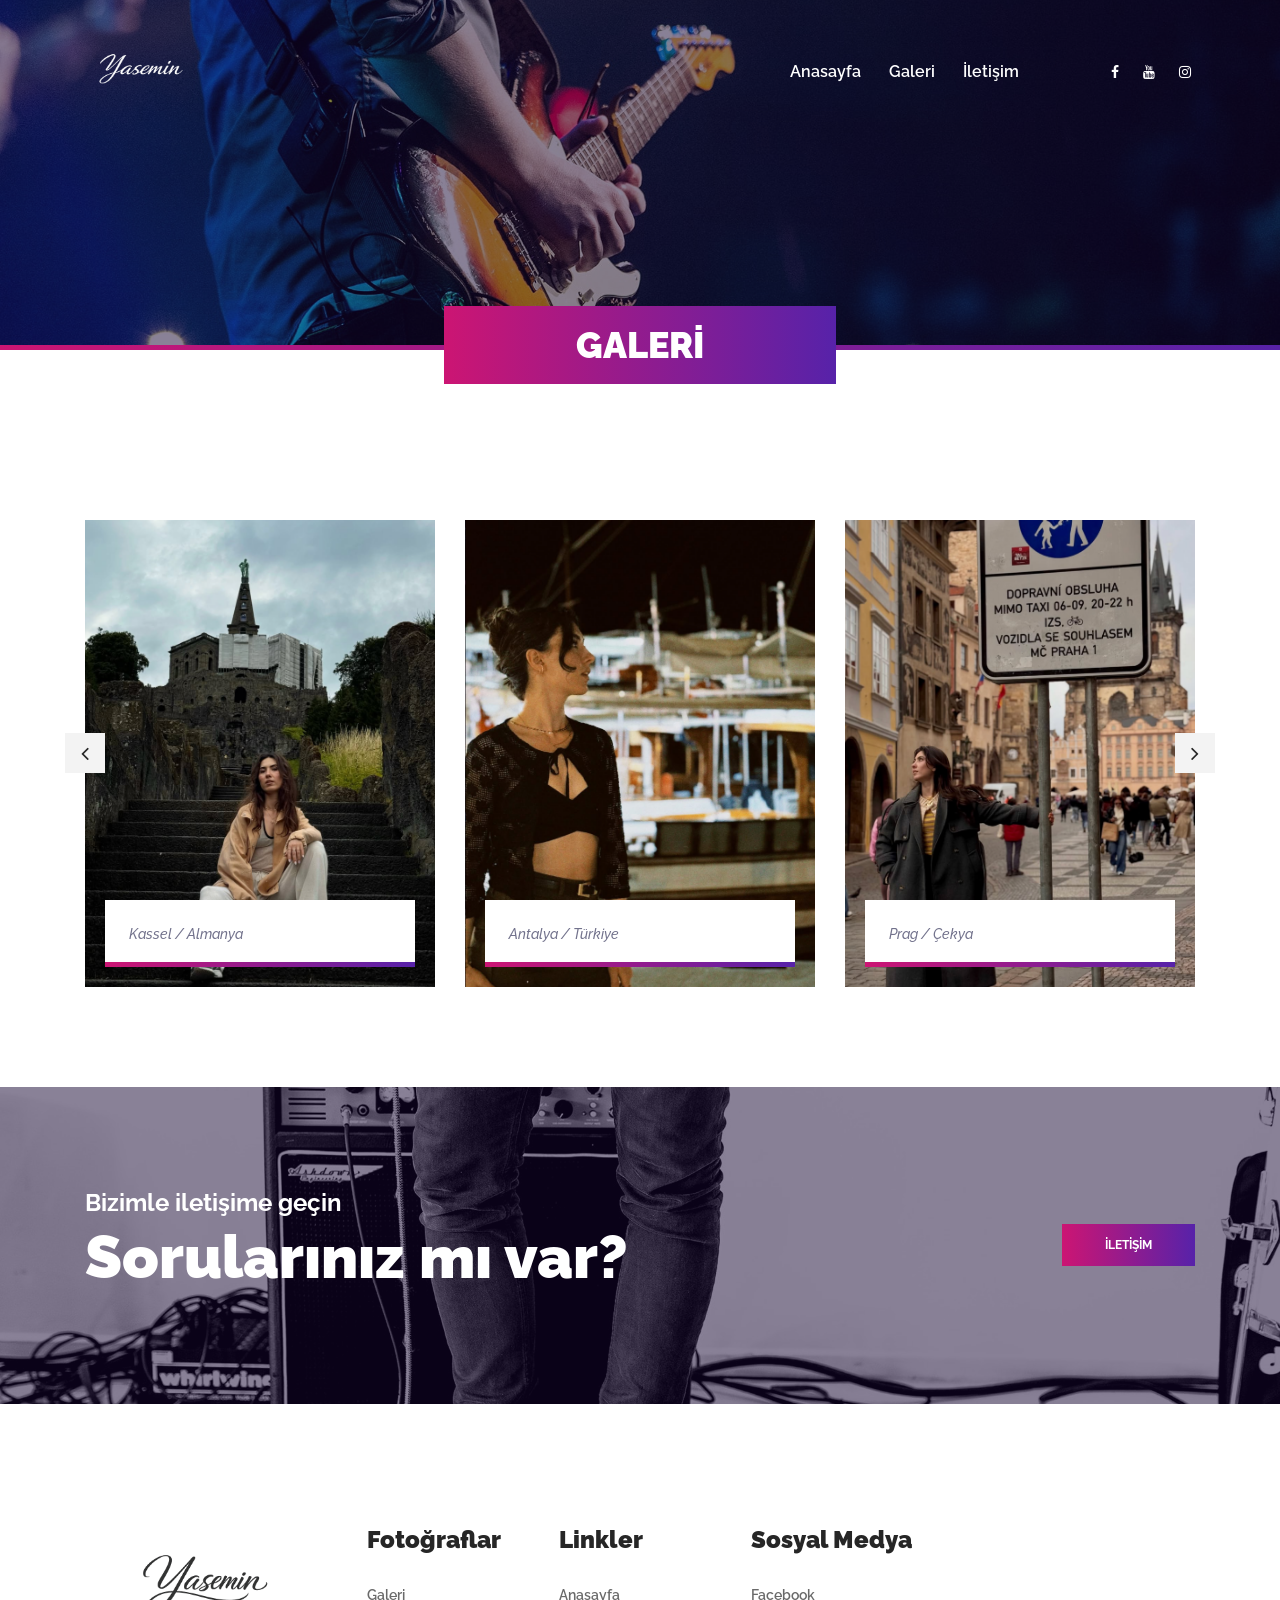
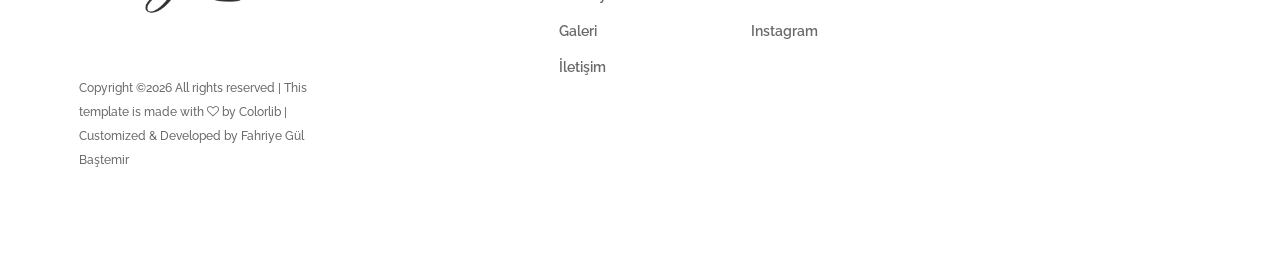
<file: gallery.html>
<!DOCTYPE html>
<html lang="tr">

<head>
    <!-- Google tag (gtag.js) -->
<script async src="https://www.googletagmanager.com/gtag/js?id=G-X8GBJG3ZF7"></script>
<script>
  window.dataLayer = window.dataLayer || [];
  function gtag(){dataLayer.push(arguments);}
  gtag('js', new Date());

  gtag('config', 'G-X8GBJG3ZF7');
</script>
    <meta charset="UTF-8">
    <meta name="description" content="Kassel, Antalya, Prag, Berlin ve Paris başlıklarıyla sunulan sahne performansı fotoğraflarını galeride keşfedin.">
    <meta http-equiv="X-UA-Compatible" content="IE=edge">
    <meta name="viewport" content="width=device-width, initial-scale=1, shrink-to-fit=no">
    <!-- The above 4 meta tags *must* come first in the head; any other head content must come *after* these tags -->

    <!-- Title -->
    <title>Yasemin | Galeri</title>

    <!-- Favicon -->
    <link rel="icon" href="img/core-img/favicon.ico">

    <!-- Core Stylesheet -->
    <link rel="stylesheet" href="style.css">

</head>

<body>
    <!-- ##### Preloader ##### -->
    <div class="preloader d-flex align-items-center justify-content-center">
        <div class="circle-preloader">
            <img src="img/core-img/compact-disc.png" alt="">
        </div>
    </div>

    <!-- ##### Header Area Start ##### -->
    <header class="header-area">
        <!-- Navbar Area -->
        <div class="musica-main-menu">
            <div class="classy-nav-container breakpoint-off">
                <div class="container-fluid">
                    <!-- Menu -->
                   <nav class="classy-navbar justify-content-between" id="musicaNav">

                        <!-- Nav brand -->
                        <a href="index.html" class="nav-brand"><img src="img/core-img/logo.png" alt=""></a>

                        <!-- Navbar Toggler -->
                        <div class="classy-navbar-toggler">
                            <span class="navbarToggler"><span></span><span></span><span></span></span>
                        </div>

                        <!-- Menu -->
                        <div class="classy-menu">

                            <!-- close btn -->
                            <div class="classycloseIcon">
                                <div class="cross-wrap"><span class="top"></span><span class="bottom"></span></div>
                            </div>

                            <!-- Nav Start -->
                            <div class="classynav">
                                <ul>
                                    <li><a href="index.html">Anasayfa</a></li>                               
                                    <li><a href="gallery.html">Galeri</a></li>
                                    <li><a href="contact.html">İletişim</a></li>
                                </ul>

                                <!-- Social Button -->
                                <div class="top-social-info">
                                    <a href="https://www.facebook.com/share/1JrsDWELYU/?mibextid=wwXIfr" target="_blank"><i class="fa fa-facebook" aria-hidden="true"></i></a>
                                    <a href="#"><i class="fa fa-youtube" aria-hidden="true"></i></a>
                                    <a href="https://www.instagram.com/yaseminofficials?igsh=eW03cDE5azkxdW9x" target="_blank"><i class="fa fa-instagram" aria-hidden="true"></i></a>
                                </div>

                            </div>
                            <!-- Nav End -->
                        </div>
                    </nav>
                </div>
            </div>
        </div>
    </header>
    <!-- ##### Header Area End ##### -->

    <main>
    <!-- ##### Breadcumb Area Start ##### -->
    <div class="breadcumb-area bg-img bg-overlay2" style="background-image: url(img/bg-img/breadcumb2.jpg);">
        <div class="bradcumbContent">
            <h1 class="page-title">GALERİ</h1>
        </div>
    </div>
    <!-- bg gradients -->
    <div class="bg-gradients"></div>
    <!-- ##### Breadcumb Area End ##### -->

    <!-- ##### Featured Shows Area Start ##### -->
    <section class="featured-shows-area section-padding-100">
        <div class="container">
            <div class="row">
                <div class="col-12">
                    <div class="section-heading dark">
                      
                    </div>
                </div>
            </div>

            <div class="row">
                <div class="col-12">
                    <div class="featured-shows-slides owl-carousel">
                   
                        <!-- Single Featured Shows -->
                        <div class="single-featured-shows">
                            <img src="img/bg-img/Kassel_Almanya.png" alt="Mikrofonla sahnede şarkı söyleyen kişi">
                            <!-- Content -->
                            <div class="featured-shows-content">
                                <div class="shows-text">                                 
                                    <p>Kassel / Almanya</p>                                
                                </div>
                                <div class="bg-gradients"></div>
                            </div>
                        </div>

                        <!-- Single Featured Shows -->
                        <div class="single-featured-shows">
                            <img src="img/bg-img/Antalya_Turkiye.png" alt="Mikrofonla sahnede şarkı söyleyen kişi">
                            <!-- Content -->
                            <div class="featured-shows-content">
                                <div class="shows-text">
                                    <p>Antalya / Türkiye</p>
                                </div>
                                <div class="bg-gradients"></div>
                            </div>
                        </div>

                        <!-- Single Featured Shows -->
                        <div class="single-featured-shows">
                            <img src="img/bg-img/Prag_Cekya.png" alt="Mikrofonla sahnede şarkı söyleyen kişi">
                            <!-- Content -->
                            <div class="featured-shows-content">
                                <div class="shows-text">
                                    <p>Prag / Çekya</p>
                                </div>
                                <div class="bg-gradients"></div>
                            </div>
                        </div>

                               <!-- Single Featured Shows -->
                        <div class="single-featured-shows">
                            <img src="img/bg-img/Berlin_Almanya2.png" alt="Mikrofonla sahnede şarkı söyleyen kişi">
                            <!-- Content -->
                            <div class="featured-shows-content">
                                <div class="shows-text">
                                    <p>Berlin / Almanya</p>
                                </div>
                                <div class="bg-gradients"></div>
                            </div>
                        </div>

                        <!-- Single Featured Shows -->
                        <div class="single-featured-shows">
                            <img src="img/bg-img/Berlin_Almanya3.png" alt="Mikrofonla sahnede şarkı söyleyen kişi">
                            <!-- Content -->
                            <div class="featured-shows-content">
                                <div class="shows-text">
                                    <p>Berlin / Almanya</p>
                                </div>
                                <div class="bg-gradients"></div>
                            </div>
                        </div>

                        <!-- Single Featured Shows -->
                        <div class="single-featured-shows">
                            <img src="img/bg-img/Berlin_Almanya4.png" alt="Mikrofonla sahnede şarkı söyleyen kişi">
                            <!-- Content -->
                            <div class="featured-shows-content">
                                <div class="shows-text">                           
                                    <p>Berlin / Almanya</p>                      
                                </div>
                                <div class="bg-gradients"></div>
                            </div>
                        </div>

                        <!-- Single Featured Shows -->
                        <div class="single-featured-shows">
                            <img src="img/bg-img/Berlin_Almanya5.png" alt="Mikrofonla sahnede şarkı söyleyen kişi">
                            <!-- Content -->
                            <div class="featured-shows-content">
                                <div class="shows-text">
                                    <p>Berlin / Almanya</p>
                                </div>
                                <div class="bg-gradients"></div>
                            </div>
                        </div>

                                 <!-- Single Featured Shows -->
                        <div class="single-featured-shows">
                            <img src="img/bg-img/Berlin_Almanya6.png" alt="Mikrofonla sahnede şarkı söyleyen kişi">
                            <!-- Content -->
                            <div class="featured-shows-content">
                                <div class="shows-text">                               
                                    <p>Berlin / Almanya</p>
                                </div>
                                <div class="bg-gradients"></div>
                            </div>
                        </div>

                        <!-- Single Featured Shows -->
                        <div class="single-featured-shows">
                            <img src="img/bg-img/Paris_Fransa.png" alt="Mikrofonla sahnede şarkı söyleyen kişi">
                            <!-- Content -->
                            <div class="featured-shows-content">
                                <div class="shows-text">
                                    <p>Paris / Fransa</p>
                                </div>
                                <div class="bg-gradients"></div>
                            </div>
                        </div>

                    </div>
                </div>
            </div>
        </div>
    </section>
    <!-- ##### Featured Shows Area End ##### -->

    <!-- ##### CTA Area Start ##### -->
    <section class="musica-cta-area section-padding-100 bg-img bg-overlay2" style="background-image: url(img/blog-img/4.jpg);">
        <div class="container">
            <div class="row">
                <div class="col-12">
                    <div class="cta-content d-flex justify-content-between align-items-center">
                        <div class="cta-text">
                            <p class="cta-eyebrow">Bizimle iletişime geçin</p>
                            <h2>Sorularınız mı var?</h2>
                        </div>
                        <div class="cta-btn">
                            <a href="contact.html" class="btn musica-btn">İLETİŞİM</a>
                        </div>
                    </div>
                </div>
            </div>
        </div>
    </section>
    <!-- ##### CTA Area End ##### -->
    </main>

    <!-- ##### Footer Area Start ##### -->
    <footer class="footer-area section-padding-100-0">
        <div class="container-fluid">
            <div class="row">

                <!-- Footer Widget Area -->
                <div class="col-12 col-md-6 col-xl-3">
                    <div class="footer-widget-area mb-100">
                        <a href="#"><img src="img/core-img/logo2.png" alt=""></a>
                              <p class="copywrite-text">
     <!-- Link back to Colorlib can't be removed. Template is licensed under CC BY 3.0. -->
     Copyright &copy;<script>document.write(new Date().getFullYear());</script>
     All rights reserved | This template is made with
     <i class="fa fa-heart-o" aria-hidden="true"></i> by
     <a href="https://colorlib.com" target="_blank">Colorlib</a>
     | Customized &amp; Developed by
     <a href="https://www.linkedin.com/in/fahriyebastemir"
         target="_blank"
         rel="noopener noreferrer">Fahriye Gül Baştemir</a>
     <!-- Link back to Colorlib can't be removed. Template is licensed under CC BY 3.0. -->
</p>
                    </div>
                </div>

                <!-- Footer Widget Area -->
                <div class="col-12 col-sm-4 col-xl-2">
                    <div class="footer-widget-area mb-100">
                        <div class="widget-title">
                            <h2>Fotoğraflar</h2>
                        </div>
                        <nav>
                            <ul class="footer-nav">
                                <li><a href="gallery.html">Galeri</a></li>
                             
                            </ul>
                        </nav>
                    </div>
                </div>

                <!-- Footer Widget Area -->
                <div class="col-12 col-sm-4 col-xl-2">
                    <div class="footer-widget-area mb-100">
                        <div class="widget-title">
                            <h2>Linkler</h2>
                        </div>
                        <nav>
                            <ul class="footer-nav">
                                <li><a href="index.html">Anasayfa</a></li>
                                <li><a href="gallery.html">Galeri</a></li>
                                <li><a href="contact.html">İletişim</a></li>
                                
                            </ul>
                        </nav>
                    </div>
                </div>

                <!-- Footer Widget Area -->
                <div class="col-12 col-sm-4 col-xl-2">
                    <div class="footer-widget-area mb-100">
                        <div class="widget-title">
                            <h2>Sosyal Medya</h2>
                        </div>
                        <nav>
                            <ul class="footer-nav">
                                <li><a href="https://www.facebook.com/yaseminkaltar1?mibextid=wwXIfr&rdid=EQlAkXFeZASsuU0P&share_url=https%3A%2F%2Fwww.facebook.com%2Fshare%2F1JrsDWELYU%2F%3Fmibextid%3DwwXIfr">Facebook</a></li>
                                <li><a href="https://www.instagram.com/yaseminofficials?igsh=eW03cDE5azkxdW9x">Instagram</a></li>
                            </ul>
                        </nav>
                    </div>
                </div>

                <!-- Footer Widget Area -->
                <div class="col-12 col-md-6 col-xl-3">
                    <div class="footer-widget-area mb-100">
                        <div class="widget-title">
                        </div>
                       
                    </div>
                </div>

            </div>
        </div>
    </footer>
    <!-- ##### Footer Area Start ##### -->

    <!-- ##### All Javascript Script ##### -->
    <!-- jQuery-2.2.4 js -->
    <script src="js/jquery/jquery-2.2.4.min.js"></script>
    <!-- Popper js -->
    <script src="js/bootstrap/popper.min.js"></script>
    <!-- Bootstrap js -->
    <script src="js/bootstrap/bootstrap.min.js"></script>
    <!-- All Plugins js -->
    <script src="js/plugins/plugins.js"></script>
    <!-- Active js -->
    <script src="js/active.js"></script>
</body>

</html>
</file>
<file: style.css>
/* [Master Stylesheet - v1.0] */
/* =========== Index of CSS ===========
:: 1.0 Import Fonts
:: 2.0 Import All CSS 
:: 3.0 Base CSS
    :: 3.1.0 Spacing
    :: 3.2.0 Height
    :: 3.3.0 Section Padding
    :: 3.4.0 Section Heading
    :: 3.5.0 Preloader
    :: 3.6.0 Miscellaneous
    :: 3.7.0 ScrollUp
    :: 3.8.0 Musica Button
:: 4.0 Header Area CSS
:: 5.0 Hero Slides Area
:: 6.0 About Us CSS
:: 7.0 Career Timeline CSS
:: 8.0 Upcoming Shows Area CSS
:: 9.0 Featured Shows Area CSS
:: 10.0 Search Your Shows Area CSS
:: 11.0 Music Player Area CSS
:: 12.0 Featured Album Area CSS
:: 13.0 Music Artists Area CSS
:: 14.0 Services Area CSS
:: 15.0 Footer Area CSS
:: 16.0 Breadcumb Area CSS
:: 17.0 CTA Area CSS
:: 18.0 Blog Area CSS
:: 19.0 Skills Area CSS
:: 20.0 Contact Area CSS
:: 21.0 Elements Area CSS
    :: 21.1.0 Single Cool Facts CSS
    :: 21.2.0 Accordians Area CSS
    :: 21.3.0 Tabs Area CSS
*/
/* :: 1.0 Import Fonts */
@import url("https://fonts.googleapis.com/css?family=Allura|Raleway:200,300,400,500,600,700,800,900");
/* :: 2.0 Import All CSS */
@import url(css/bootstrap.min.css);
@import url(css/classy-nav.css);
@import url(css/owl.carousel.min.css);
@import url(css/animate.css);
@import url(css/magnific-popup.css);
@import url(css/font-awesome.min.css);
@import url(css/audioplayer.css);
/* :: 3.0 Base CSS */
* {
  margin: 0;
  padding: 0; }

body {
  font-family: "Raleway", sans-serif;
  font-size: 14px; }

h1,
h2,
h3,
h4,
h5,
h6 {
  font-family: "Raleway", sans-serif;
  color: #262626;
  line-height: 1.3;
  font-weight: 700; }

p {
  font-family: "Raleway", sans-serif;
  color: #6a6a6a;
  font-size: 14px;
  line-height: 2;
  font-weight: 500; }

a,
a:hover,
a:focus {
  -webkit-transition-duration: 500ms;
  transition-duration: 500ms;
  text-decoration: none;
  outline: 0 solid transparent;
  color: #141414;
  font-weight: 600;
  font-size: 14px;
  font-family: "Raleway", sans-serif; }

ul,
ol {
  margin: 0; }
  ul li,
  ol li {
    list-style: none; }

img {
  height: auto;
  max-width: 100%; }

/* :: 3.1.0 Spacing */
.mt-15 {
  margin-top: 15px !important; }

.mt-30 {
  margin-top: 30px !important; }

.mt-50 {
  margin-top: 50px !important; }

.mt-70 {
  margin-top: 70px !important; }

.mt-100 {
  margin-top: 100px !important; }

.mb-15 {
  margin-bottom: 15px !important; }

.mb-30 {
  margin-bottom: 30px !important; }

.mb-50 {
  margin-bottom: 50px !important; }

.mb-70 {
  margin-bottom: 70px !important; }

.mb-100 {
  margin-bottom: 100px !important; }

.ml-15 {
  margin-left: 15px !important; }

.ml-30 {
  margin-left: 30px !important; }

.ml-50 {
  margin-left: 50px !important; }

.mr-15 {
  margin-right: 15px !important; }

.mr-30 {
  margin-right: 30px !important; }

.mr-50 {
  margin-right: 50px !important; }

/* :: 3.2.0 Height */
.height-400 {
  height: 400px !important; }

.height-500 {
  height: 500px !important; }

.height-600 {
  height: 600px !important; }

.height-700 {
  height: 700px !important; }

.height-800 {
  height: 800px !important; }

/* :: 3.3.0 Section Padding */
.section-padding-100 {
  padding-top: 100px;
  padding-bottom: 100px; }

.section-padding-100-0 {
  padding-top: 100px;
  padding-bottom: 0; }

.section-padding-0-100 {
  padding-top: 0;
  padding-bottom: 100px; }

.section-padding-100-70 {
  padding-top: 100px;
  padding-bottom: 70px; }

/* :: 3.4.0 Section Heading */
.section-heading {
  position: relative;
  z-index: 1;
  margin-bottom: 70px;
  text-align: center; }
  .section-heading h2 {
    font-size: 48px;
    color: #ffffff;
    text-transform: uppercase;
    font-weight: 900; }
    @media only screen and (min-width: 992px) and (max-width: 1199px) {
      .section-heading h2 {
        font-size: 40px; } }
    @media only screen and (min-width: 768px) and (max-width: 991px) {
      .section-heading h2 {
        font-size: 36px; } }
    @media only screen and (max-width: 767px) {
      .section-heading h2 {
        font-size: 24px; } }
  .section-heading .section-subheading {
    font-size: 16px;
    margin-bottom: 0;
    line-height: 1.3;
    font-weight: 700;
    color: #c5afd9; }
  .section-heading.dark h2 {
    color: #262626; }
  .section-heading.dark h6 {
    color: #c1c1c1; }

/* :: 3.5.0 Preloader */
.preloader {
  background-color: #ffffff;
  width: 100%;
  height: 100%;
  position: fixed;
  top: 0;
  left: 0;
  right: 0;
  z-index: 9999; }
  .preloader .circle-preloader {
    -webkit-animation: spin 900ms infinite linear;
    animation: spin 900ms infinite linear; }
@-webkit-keyframes spin {
  100% {
    -webkit-transform: rotate(360deg);
    transform: rotate(360deg); } }
@keyframes spin {
  100% {
    -webkit-transform: rotate(360deg);
    transform: rotate(360deg); } }
/* :: 3.6.0 Miscellaneous */
.bg-img {
  background-position: center center;
  background-size: cover;
  background-repeat: no-repeat; }

.bg-white {
  background-color: #ffffff !important; }

.bg-dark {
  background-color: #000000 !important; }

.bg-transparent {
  background-color: transparent !important; }

.font-bold {
  font-weight: 700; }

.font-light {
  font-weight: 300; }

.bg-overlay {
  position: relative;
  z-index: 2;
  background-position: center center;
  background-size: cover; }
  .bg-overlay::after {
    background-color: rgba(21, 4, 48, 0.89);
    position: absolute;
    z-index: -1;
    top: 0;
    left: 0;
    width: 100%;
    height: 100%;
    content: ""; }

.bg-overlay2 {
  position: relative;
  z-index: 2;
  background-position: center center;
  background-size: cover; }
  .bg-overlay2::after {
    background-color: rgba(21, 4, 48, 0.5);
    position: absolute;
    z-index: -1;
    top: 0;
    left: 0;
    width: 100%;
    height: 100%;
    content: ""; }

.bg-fixed {
  background-attachment: fixed !important; }

.bg-gradients {
  position: relative;
  z-index: 1;
  width: 100%;
  height: 5px;
  background: #cc1573;
  background: -webkit-linear-gradient(to right, #cc1573, #5722a9);
  background: linear-gradient(to right, #cc1573, #5722a9); }

/* :: 3.7.0 ScrollUp */
#scrollUp {
  background: #cc1573;
  background: -webkit-linear-gradient(to right, #cc1573, #5722a9);
  background: linear-gradient(to right, #cc1573, #5722a9);
  border-radius: 0;
  bottom: 50px;
  box-shadow: 0 2px 6px 0 rgba(0, 0, 0, 0.3);
  color: #ffffff;
  font-size: 24px;
  height: 40px;
  line-height: 40px;
  right: 50px;
  text-align: center;
  width: 40px;
  -webkit-transition-duration: 500ms;
  transition-duration: 500ms; }

/* :: 3.8.0 Musica Button */
.musica-btn {
  background: #cc1573;
  background: -webkit-linear-gradient(to right, #cc1573, #5722a9);
  background: linear-gradient(to right, #cc1573, #5722a9);
  -webkit-transition-duration: 500ms;
  transition-duration: 500ms;
  position: relative;
  z-index: 1;
  display: inline-block;
  min-width: 133px;
  height: 42px;
  color: #ffffff;
  border: none;
  border-radius: 0;
  padding: 0 20px;
  font-size: 12px;
  line-height: 42px;
  font-weight: 700;
  text-transform: uppercase; }
  .musica-btn:hover, .musica-btn:focus {
    font-size: 12px;
    font-weight: 700;
    box-shadow: 0 0 50px 0 rgba(0, 0, 0, 0.3);
    color: #ffffff; }
  .musica-btn.btn-2 {
    background: #262626; }
    .musica-btn.btn-2:hover, .musica-btn.btn-2:focus {
      background: #bd177a;
      box-shadow: none;
      color: #ffffff; }
  .musica-btn.btn-3 {
    color: #bd177a;
    line-height: 42px;
    padding: 0 15px;
    width: 133px;
    height: 42px;
    border-left: 3px solid #cc1573;
    border-right: 3px solid #5722a9;
    background-position: 0 0, 0 100%;
    background-repeat: no-repeat;
    background-size: 100% 3px;
    background-image: -webkit-linear-gradient(left, #cc1573 0%, #5722a9 100%), -webkit-linear-gradient(left, #cc1573 0%, #5722a9 100%);
    background-image: linear-gradient(to right, #cc1573 0%, #5722a9 100%), linear-gradient(to right, #cc1573 0%, #5722a9 100%); }
    .musica-btn.btn-3::after {
      -webkit-transition-duration: 750ms;
      transition-duration: 750ms;
      color: #ffffff;
      background: #cc1573;
      background: -webkit-linear-gradient(to right, #cc1573, #5722a9);
      background: -webkit-linear-gradient(left, #cc1573, #5722a9);
      background: linear-gradient(to right, #cc1573, #5722a9);
      content: '';
      position: absolute;
      width: 100%;
      height: 100%;
      top: 0;
      left: 0;
      z-index: -1;
      opacity: 0;
      visibility: hidden; }
    .musica-btn.btn-3:hover, .musica-btn.btn-3:focus {
      box-shadow: none;
      color: #ffffff; }
    .musica-btn.btn-3:hover::after, .musica-btn.btn-3:focus::after {
      opacity: 1;
      visibility: visible; }

/* :: 4.0 Header Area CSS */
.header-area {
  position: absolute;
  z-index: 100;
  width: 100%;
  top: 30px;
  left: 0;
  z-index: 1000; }
  .header-area .musica-main-menu {
    position: relative;
    width: 100%;
    height: 85px;
    background-color: transparent;
    padding: 0 5%; }
    @media only screen and (max-width: 767px) {
      .header-area .musica-main-menu {
        height: 70px; } }
    .header-area .musica-main-menu .classy-nav-container {
      background-color: transparent; }
    .header-area .musica-main-menu .classy-navbar {
      background-color: transparent;
      height: 85px;
      padding: 0; }
      @media only screen and (max-width: 767px) {
        .header-area .musica-main-menu .classy-navbar {
          height: 70px; } }
      .header-area .musica-main-menu .classy-navbar .classynav ul li a {
        font-weight: 600;
        text-transform: capitalize;
        color: #ffffff;
        font-size: 16px; }
        @media only screen and (min-width: 992px) and (max-width: 1199px) {
          .header-area .musica-main-menu .classy-navbar .classynav ul li a {
            font-size: 14px;
            padding: 0 10px; } }
        .header-area .musica-main-menu .classy-navbar .classynav ul li a:hover, .header-area .musica-main-menu .classy-navbar .classynav ul li a:focus {
          color: #bd177a; }
        @media only screen and (min-width: 768px) and (max-width: 991px) {
          .header-area .musica-main-menu .classy-navbar .classynav ul li a {
            background-color: #0c0527; } }
        @media only screen and (max-width: 767px) {
          .header-area .musica-main-menu .classy-navbar .classynav ul li a {
            background-color: #0c0527; } }
      .header-area .musica-main-menu .classy-navbar .classynav ul li.megamenu-item > a::after,
      .header-area .musica-main-menu .classy-navbar .classynav ul li.has-down > a::after {
        color: #ffffff; }
      .header-area .musica-main-menu .classy-navbar .classynav ul li ul li a {
        color: #262626; }
        @media only screen and (min-width: 992px) and (max-width: 1199px) {
          .header-area .musica-main-menu .classy-navbar .classynav ul li ul li a {
            padding: 0 15px; } }
        @media only screen and (min-width: 768px) and (max-width: 991px) {
          .header-area .musica-main-menu .classy-navbar .classynav ul li ul li a {
            color: #ffffff; } }
        @media only screen and (max-width: 767px) {
          .header-area .musica-main-menu .classy-navbar .classynav ul li ul li a {
            color: #ffffff; } }
    .header-area .musica-main-menu .top-social-info {
      margin-left: 70px; }
      @media only screen and (min-width: 992px) and (max-width: 1199px) {
        .header-area .musica-main-menu .top-social-info {
          margin-left: 40px; } }
      @media only screen and (min-width: 768px) and (max-width: 991px) {
        .header-area .musica-main-menu .top-social-info {
          margin-left: 0;
          margin-top: 30px; } }
      @media only screen and (max-width: 767px) {
        .header-area .musica-main-menu .top-social-info {
          margin-left: 0;
          margin-top: 30px; } }
      .header-area .musica-main-menu .top-social-info a {
        display: inline-block;
        color: #ffffff;
        padding: 0 10px;
        font-size: 14px; }
        @media only screen and (min-width: 992px) and (max-width: 1199px) {
          .header-area .musica-main-menu .top-social-info a {
            padding: 0 5px; } }
  .header-area .is-sticky .musica-main-menu {
    position: fixed;
    width: 100%;
    height: 85px;
    top: 0;
    left: 0;
    z-index: 9999;
    background-color: #0c0527;
    box-shadow: 0 5px 50px 15px rgba(0, 0, 0, 0.2); }
    @media only screen and (max-width: 767px) {
      .header-area .is-sticky .musica-main-menu {
        height: 70px; } }

.classy-navbar .nav-brand {
  max-width: 130px; }

@media only screen and (min-width: 768px) and (max-width: 991px) {
  .breakpoint-on .classy-navbar .classy-menu {
    background-color: #0c0527; } }
@media only screen and (max-width: 767px) {
  .breakpoint-on .classy-navbar .classy-menu {
    background-color: #0c0527; } }

@media only screen and (min-width: 768px) and (max-width: 991px) {
  .classynav ul li .megamenu .single-mega.cn-col-4 {
    padding: 0; } }
@media only screen and (max-width: 767px) {
  .classynav ul li .megamenu .single-mega.cn-col-4 {
    padding: 0; } }

.classycloseIcon .cross-wrap span {
  background: #ffffff; }

/* :: 5.0 Hero Slides Area */
.hero-area {
  position: relative;
  z-index: 1; }

.slide-down {
  position: absolute;
  bottom: 15px;
  z-index: 100;
  left: 50%;
  -webkit-transform: translateX(-50%);
  transform: translateX(-50%);
  cursor: pointer; }
  .slide-down .slide-down-label {
    font-size: 16px;
    color: #ffffff;
    font-weight: 600;
    margin-bottom: 15px; }
  .slide-down .line {
    width: 3px;
    height: 60px;
    margin: 0 auto;
    background-color: #ffffff;
    -webkit-animation: slide_down 2s linear infinite;
    animation: slide_down 2s linear infinite; }

@-webkit-keyframes slide_down {
  0% {
    opacity: 1; }
  50% {
    opacity: 0; }
  100% {
    opacity: 1; } }
@keyframes slide_down {
  0% {
    opacity: 1; }
  50% {
    opacity: 0; }
  100% {
    opacity: 1; } }
.hero-slides {
  position: relative;
  z-index: 1; }

.single-hero-slide {
  width: 100%;
  height: 950px;
  position: relative;
  z-index: 1;
  padding: 0 30px;
  overflow: hidden; }
  @media only screen and (min-width: 992px) and (max-width: 1199px) {
    .single-hero-slide {
      height: 700px; } }
  @media only screen and (min-width: 768px) and (max-width: 991px) {
    .single-hero-slide {
      height: 650px; } }
  @media only screen and (max-width: 767px) {
    .single-hero-slide {
      height: 600px; } }
  .single-hero-slide::after {
    position: absolute;
    width: 100%;
    height: 100%;
    z-index: -5;
    top: 0;
    left: 0;
    background-color: rgba(0, 0, 0, 0.5);
    content: ''; }
  .single-hero-slide .slide-img {
    position: absolute;
    width: 100%;
    height: 100%;
    z-index: -10;
    left: 0;
    right: 0;
    top: 0;
    bottom: 0; }
  .single-hero-slide .big-text {
    position: absolute;
    color: rgba(255, 255, 255, 0.1);
    font-size: 600px;
    font-weight: 700;
    line-height: 1.3;
    z-index: -10;
    margin-bottom: 0; }
    @media only screen and (min-width: 992px) and (max-width: 1199px) {
      .single-hero-slide .big-text {
        font-size: 350px; } }
    @media only screen and (min-width: 768px) and (max-width: 991px) {
      .single-hero-slide .big-text {
        font-size: 300px; } }
    @media only screen and (max-width: 767px) {
      .single-hero-slide .big-text {
        font-size: 120px; } }
  .single-hero-slide .hero-slides-content {
    display: inline-block; }
    .single-hero-slide .hero-slides-content h2 {
      position: relative;
      z-index: 1;
      font-size: 172px;
      color: #ffffff;
      margin-bottom: 0;
      font-weight: 600;
      text-shadow: 18px 0 0 rgba(255, 45, 109, 0.2);
      display: inline-block; }
      @media only screen and (min-width: 768px) and (max-width: 991px) {
        .single-hero-slide .hero-slides-content h2 {
          font-size: 130px; } }
      @media only screen and (max-width: 767px) {
        .single-hero-slide .hero-slides-content h2 {
          font-size: 60px; } }
      .single-hero-slide .hero-slides-content h2 span {
        position: absolute;
        top: 0;
        left: -18px;
        font-size: 172px;
        color: rgba(132, 57, 255, 0.2);
        margin-bottom: 0;
        font-weight: 600;
        text-shadow: none;
        z-index: -5; }
        @media only screen and (min-width: 768px) and (max-width: 991px) {
          .single-hero-slide .hero-slides-content h2 span {
            font-size: 130px; } }
        @media only screen and (max-width: 767px) {
          .single-hero-slide .hero-slides-content h2 span {
            font-size: 60px; } }
    .single-hero-slide .hero-slides-content p {
      text-align: right;
      font-size: 60px;
      margin-top: -70px;
      color: #ffffff;
      font-family: "Allura", cursive; }
      @media only screen and (max-width: 767px) {
        .single-hero-slide .hero-slides-content p {
          font-size: 30px;
          margin-top: -20px; } }

.hero-slides .owl-item.active .single-hero-slide .slide-img {
  -webkit-animation: slide 15s linear infinite;
  animation: slide 15s linear infinite; }

@-webkit-keyframes slide {
  0% {
    -webkit-transform: scale(1);
    transform: scale(1); }
  50% {
    -webkit-transform: scale(1.3);
    transform: scale(1.3); }
  100% {
    -webkit-transform: scale(1);
    transform: scale(1); } }
@keyframes slide {
  0% {
    -webkit-transform: scale(1);
    transform: scale(1); }
  50% {
    -webkit-transform: scale(1.3);
    transform: scale(1.3); }
  100% {
    -webkit-transform: scale(1);
    transform: scale(1); } }
/* :: 6.0 About Us CSS */
.about-content .bio-intro {
  font-size: 24px;
  color: #ffffff;
  margin-bottom: 50px; }
.about-content p {
  color: #ffffff; }

.about--content h4 {
  margin-bottom: 35px; }
.about--content .key-notes {
  position: relative;
  z-index: 1;
  margin-top: 50px; }
  .about--content .key-notes li {
    font-weight: 600;
    font-size: 15px;
    color: #6a6a6a;
    margin: 20px 0;
    line-height: 1.3;
    display: -webkit-box;
    display: -ms-flexbox;
    display: flex; }
    .about--content .key-notes li .check {
      margin-right: 10px;
      -webkit-box-flex: 0;
      -ms-flex: 0 0 30px;
      flex: 0 0 30px;
      max-width: 30px;
      width: 30px; }

/* :: 7.0 Career Timeline CSS */
.career-timeline-area {
  position: relative;
  z-index: 1;
  background-color: #0c0527; }
  .career-timeline-area .first-img {
    position: absolute;
    z-index: -5;
    bottom: 0;
    left: 0; }
  .career-timeline-area .second-img {
    position: absolute;
    z-index: -5;
    right: 0;
    top: 100px; }

.single-timeline-area {
  position: relative;
  z-index: 1;
  margin-bottom: 50px; }
  .single-timeline-area:last-child {
    margin-bottom: 0; }
  .single-timeline-area:nth-child(even) {
    margin-left: 20%; }
    @media only screen and (max-width: 767px) {
      .single-timeline-area:nth-child(even) {
        margin-left: 10%; } }
  .single-timeline-area .timeline-date {
    -webkit-box-flex: 0;
    -ms-flex: 0 0 120px;
    flex: 0 0 120px;
    max-width: 120px;
    width: 120px; }
    @media only screen and (max-width: 767px) {
      .single-timeline-area .timeline-date {
        -webkit-box-flex: 0;
        -ms-flex: 0 0 90px;
        flex: 0 0 90px;
        max-width: 90px;
        width: 90px; } }
    .single-timeline-area .timeline-date h2 {
      font-size: 48px;
      line-height: 1;
      text-align: center;
      color: #bd177a; }
      .single-timeline-area .timeline-date h2 span {
        display: block;
        font-size: 16px;
        color: #ffffff;
        font-weight: 500; }
  .single-timeline-area .timeline-content {
    margin-top: 45px; }
    .single-timeline-area .timeline-content h5 {
      font-size: 18px;
      font-weight: 900;
      color: #ffffff;
      text-transform: uppercase;
      margin-bottom: 15px; }
    .single-timeline-area .timeline-content p {
      margin-bottom: 0;
      color: rgba(255, 255, 255, 0.7); }

.timeline-btn a:hover, .timeline-btn a:focus {
  box-shadow: 0 0 60px rgba(255, 255, 255, 0.5); }

/* :: 8.0 Upcoming Shows Area CSS */
.upcoming-shows-area {
  position: relative;
  z-index: 1;
  background-color: #0c0527; }

.single-upcoming-shows {
  position: relative;
  z-index: 1;
  border-bottom: 1px solid #49445d;
  padding: 30px 0; }
  .single-upcoming-shows:first-child {
    padding-top: 0; }
  .single-upcoming-shows:last-child {
    padding-bottom: 0;
    border-bottom: none; }
  .single-upcoming-shows .shows-date {
    -webkit-box-flex: 0;
    -ms-flex: 0 0 10%;
    flex: 0 0 10%;
    max-width: 10%;
    width: 10%; }
    @media only screen and (max-width: 767px) {
      .single-upcoming-shows .shows-date {
        -webkit-box-flex: 0;
        -ms-flex: 0 0 100%;
        flex: 0 0 100%;
        max-width: 100%;
        width: 100%;
        margin-bottom: 30px; } }
    .single-upcoming-shows .shows-date .show-date {
      font-size: 48px;
      color: #ffffff;
      text-align: center;
      font-weight: 700;
      margin-bottom: 0;
      line-height: 1; }
      .single-upcoming-shows .shows-date .show-date span {
        font-size: 16px;
        color: #ffffff;
        font-weight: 500;
        display: block;
        line-height: 1.3; }
      @media only screen and (min-width: 768px) and (max-width: 991px) {
        .single-upcoming-shows .shows-date .show-date {
          font-size: 36px; } }
  .single-upcoming-shows .shows-desc {
    -webkit-box-flex: 0;
    -ms-flex: 0 0 40%;
    flex: 0 0 40%;
    max-width: 40%;
    width: 40%; }
    @media only screen and (max-width: 767px) {
      .single-upcoming-shows .shows-desc {
        -webkit-box-flex: 0;
        -ms-flex: 0 0 100%;
        flex: 0 0 100%;
        max-width: 100%;
        width: 100%;
        margin-bottom: 30px; } }
    .single-upcoming-shows .shows-desc .shows-img {
      -webkit-box-flex: 0;
      -ms-flex: 0 0 84px;
      flex: 0 0 84px;
      max-width: 84px;
      width: 84px;
      margin-right: 15px; }
      @media only screen and (min-width: 768px) and (max-width: 991px) {
        .single-upcoming-shows .shows-desc .shows-img {
          -webkit-box-flex: 0;
          -ms-flex: 0 0 60px;
          flex: 0 0 60px;
          max-width: 60px;
          width: 60px; } }
    .single-upcoming-shows .shows-desc .shows-name h3 {
      font-size: 16px;
      font-weight: 900;
      color: #ffffff;
      text-transform: uppercase;
      margin-bottom: 0; }
      @media only screen and (min-width: 768px) and (max-width: 991px) {
        .single-upcoming-shows .shows-desc .shows-name h3 {
          font-size: 13px; } }
    .single-upcoming-shows .shows-desc .shows-name p {
      margin-bottom: 0;
      color: #ffffff; }
  .single-upcoming-shows .shows-location {
    -webkit-box-flex: 0;
    -ms-flex: 0 0 20%;
    flex: 0 0 20%;
    max-width: 20%;
    width: 20%; }
    @media only screen and (max-width: 767px) {
      .single-upcoming-shows .shows-location {
        -webkit-box-flex: 0;
        -ms-flex: 0 0 50%;
        flex: 0 0 50%;
        max-width: 50%;
        width: 50%;
        margin-bottom: 30px;
        text-align: center; } }
    .single-upcoming-shows .shows-location p {
      margin-bottom: 0;
      color: #ffffff; }
  .single-upcoming-shows .shows-time {
    -webkit-box-flex: 0;
    -ms-flex: 0 0 10%;
    flex: 0 0 10%;
    max-width: 10%;
    width: 10%; }
    @media only screen and (max-width: 767px) {
      .single-upcoming-shows .shows-time {
        -webkit-box-flex: 0;
        -ms-flex: 0 0 50%;
        flex: 0 0 50%;
        max-width: 50%;
        width: 50%;
        margin-bottom: 30px;
        text-align: center; } }
    .single-upcoming-shows .shows-time p {
      margin-bottom: 0;
      color: #ffffff; }
  .single-upcoming-shows .buy-tickets {
    -webkit-box-flex: 0;
    -ms-flex: 0 0 20%;
    flex: 0 0 20%;
    max-width: 20%;
    width: 20%; }
    @media only screen and (max-width: 767px) {
      .single-upcoming-shows .buy-tickets {
        -webkit-box-flex: 0;
        -ms-flex: 0 0 100%;
        flex: 0 0 100%;
        max-width: 100%;
        width: 100%; } }
    .single-upcoming-shows .buy-tickets p {
      margin-bottom: 0;
      color: #ffffff; }
    .single-upcoming-shows .buy-tickets a {
      display: block; }
      .single-upcoming-shows .buy-tickets a:hover, .single-upcoming-shows .buy-tickets a:focus {
        box-shadow: 0 0 60px rgba(255, 255, 255, 0.5); }

/* :: 9.0 Featured Shows Area CSS */
.single-featured-shows {
  position: relative;
  z-index: 1;
  overflow: hidden;
  aspect-ratio: 3 / 4; }
  .single-featured-shows img {
    display: block;
    width: 100%;
    height: 100%;
    object-fit: cover;
    object-position: center;
    -webkit-transition-duration: 800ms;
    transition-duration: 800ms; }
  .single-featured-shows .featured-shows-content {
    -webkit-transition-duration: 800ms;
    transition-duration: 800ms;
    position: absolute;
    background-color: #ffffff;
    width: calc(100% - 40px);
    bottom: 20px;
    left: 20px;
    z-index: 99; }
    .single-featured-shows .featured-shows-content .shows-text {
      padding: 20px 24px 10px 24px; }
      .single-featured-shows .featured-shows-content .shows-text h4 {
        -webkit-transition-duration: 500ms;
        transition-duration: 500ms;
        font-weight: 900;
        margin-bottom: 0;
        line-height: 1; }
      .single-featured-shows .featured-shows-content .shows-text p {
        color: #72728c;
        font-style: italic;
        font-size: 14px;
        margin-bottom: 4px; }
      .single-featured-shows .featured-shows-content .shows-text .buy-tickets-btn {
        display: block;
        color: #181818;
        font-size: 14px;
        margin-bottom: 0;
        text-decoration: underline;
        font-style: italic;
        font-weight: 700;
        text-decoration-color: #6a6a6a; }
        .single-featured-shows .featured-shows-content .shows-text .buy-tickets-btn:hover, .single-featured-shows .featured-shows-content .shows-text .buy-tickets-btn:focus {
          color: #bd177a; }
  .single-featured-shows:hover img {
    -webkit-transform: scale(1.1);
    transform: scale(1.1); }
  .single-featured-shows:hover .featured-shows-content {
    bottom: 50px; }
    .single-featured-shows:hover .featured-shows-content .shows-text h4 {
      color: #bd177a; }

.featured-shows-slides {
  position: relative;
  z-index: 1; }
  .featured-shows-slides .owl-prev,
  .featured-shows-slides .owl-next {
    -webkit-transition-duration: 500ms;
    transition-duration: 500ms;
    background: #f3f3f3;
    width: 40px;
    height: 40px;
    font-size: 22px;
    color: #262626;
    line-height: 40px;
    text-align: center;
    position: absolute;
    top: 50%;
    left: -20px;
    margin-top: -20px; }
    @media only screen and (max-width: 767px) {
      .featured-shows-slides .owl-prev,
      .featured-shows-slides .owl-next {
        left: 0; } }
    .featured-shows-slides .owl-prev:hover,
    .featured-shows-slides .owl-next:hover {
      background: #cc1573;
      background: -webkit-linear-gradient(to right, #cc1573, #5722a9);
      background: linear-gradient(to right, #cc1573, #5722a9);
      color: #ffffff; }
  .featured-shows-slides .owl-next {
    left: auto;
    right: -20px; }
    @media only screen and (max-width: 767px) {
      .featured-shows-slides .owl-next {
        right: 0; } }

/* :: 10.0 Search Your Shows Area CSS */
.search-your-shows-area {
  position: relative;
  z-index: 1;
  width: 100%; }

.search-your-shows-content {
  position: relative;
  z-index: 1;
  margin: 200px 7% 250px 7%;
  padding: 60px 30px;
  background: #cc1573;
  background: -webkit-linear-gradient(to right, #cc1573, #5722a9);
  background: linear-gradient(to right, #cc1573, #5722a9);
  opacity: 0.8; }
  @media only screen and (min-width: 992px) and (max-width: 1199px) {
    .search-your-shows-content {
      margin: 50px 5% 100px 5%; } }
  @media only screen and (min-width: 768px) and (max-width: 991px) {
    .search-your-shows-content {
      margin: 50px 3% 50px 3%;
      padding: 40px 15px; } }
  @media only screen and (max-width: 767px) {
    .search-your-shows-content {
      margin: 0 5%;
      padding: 30px 15px; } }
  .search-your-shows-content h2 {
    font-size: 48px;
    color: #ffffff;
    font-weight: 900;
    text-transform: uppercase;
    text-align: center;
    margin-bottom: 50px; }
    @media only screen and (min-width: 768px) and (max-width: 991px) {
      .search-your-shows-content h2 {
        font-size: 36px; } }
    @media only screen and (max-width: 767px) {
      .search-your-shows-content h2 {
        font-size: 30px; } }
  .search-your-shows-content .search-form .form-control {
    padding: 0 20px;
    height: 50px;
    background-color: #ffffff;
    border-radius: 0;
    font-size: 14px;
    font-style: italic;
    border: none;
    width: 170px; }
    @media only screen and (min-width: 992px) and (max-width: 1199px) {
      .search-your-shows-content .search-form .form-control {
        width: 140px; } }
    @media only screen and (min-width: 768px) and (max-width: 991px) {
      .search-your-shows-content .search-form .form-control {
        width: 110px;
        padding: 0 15px;
        font-size: 12px; } }
  .search-your-shows-content .search-form .musica-btn {
    height: 50px; }

/* :: 11.0 Music Player Area CSS */
.music-player-area {
  position: relative;
  z-index: 1;
  padding-left: 5%;
  padding-right: 5%; }
  @media only screen and (max-width: 767px) {
    .music-player-area {
      padding-left: 0;
      padding-right: 0; } }

.single-music-player {
  position: relative;
  z-index: 1;
  overflow: hidden; }
  .single-music-player img {
    width: 100%;
    aspect-ratio: 800 / 574;
    object-fit: cover;
    -webkit-transition-duration: 1000ms;
    transition-duration: 1000ms; }
  .single-music-player .music-info {
    -webkit-transition-duration: 500ms;
    transition-duration: 500ms;
    width: 100%;
    position: absolute;
    bottom: 0;
    left: 0;
    background-color: rgba(0, 0, 0, 0.74);
    z-index: 10;
    padding: 30px; }
    @media only screen and (max-width: 767px) {
      .single-music-player .music-info {
        padding: 15px; } }
    .single-music-player .music-info .track-artist {
      font-size: 18px;
      color: #ffffff;
      font-weight: 700;
      line-height: 1.3;
      margin-bottom: 0.5rem; }
    .single-music-player .music-info .track-title {
      font-size: 14px;
      color: #ffffff;
      font-weight: 500;
      margin-bottom: 0;
      line-height: 1; }
    .single-music-player .music-info p:not(.track-artist) {
      color: #ffffff;
      margin-bottom: 0;
      line-height: 1; }
  .single-music-player .music-play-icon .audioplayer {
    margin: 0;
    padding: 0;
    width: auto;
    height: auto;
    border: none;
    border-radius: 0;
    background: transparent; }
    .single-music-player .music-play-icon .audioplayer .audioplayer-playpause {
      background-color: #ffffff; }
    .single-music-player .music-play-icon .audioplayer:not(.audioplayer-playing) .audioplayer-playpause a {
      border-top: 10px solid transparent;
      border-right: none;
      border-bottom: 10px solid transparent;
      border-left: 18px solid #000; }
    .single-music-player .music-play-icon .audioplayer .audioplayer-playing .audioplayer-playpause a::before,
    .single-music-player .music-play-icon .audioplayer .audioplayer-playing .audioplayer-playpause a::after {
      background-color: #bd177a; }
    .single-music-player .music-play-icon .audioplayer .audioplayer-bar,
    .single-music-player .music-play-icon .audioplayer .audioplayer-time,
    .single-music-player .music-play-icon .audioplayer .audioplayer-volume {
      display: none !important; }
  .single-music-player:hover .music-info, .single-music-player:focus .music-info {
    background-color: #bd177a; }
  .single-music-player:hover img, .single-music-player:focus img {
    -webkit-transform: scale(1.2);
    transform: scale(1.2); }

/* :: 12.0 Featured Album Area CSS */
.featured-album-area {
  position: relative;
  z-index: 1;
  background-color: #0c0527; }

.featured-album-content {
  position: relative;
  z-index: 2;
  background-color: #27203f;
  width: 100%;
  height: 570px; }
  @media only screen and (max-width: 767px) {
    .featured-album-content {
      height: 1050px; } }
  .featured-album-content .album-all-songs {
    position: relative;
    z-index: 2;
    height: calc(100% - 200px);
    width: 100%;
    overflow-x: hidden;
    overflow-y: scroll; }
    @media only screen and (max-width: 767px) {
      .featured-album-content .album-all-songs {
        height: calc(100% - 385px); } }
    .featured-album-content .album-all-songs .audioplayer {
      margin: 0;
      padding: 0;
      width: auto;
      height: auto;
      border: none;
      border-radius: 0;
      background: transparent;
      -webkit-box-pack: justify;
      -ms-flex-pack: justify;
      justify-content: space-between; }
      .featured-album-content .album-all-songs .audioplayer audio {
        display: none; }
    .featured-album-content .album-all-songs .audioplayer-volume,
    .featured-album-content .album-all-songs .audioplayer-bar,
    .featured-album-content .album-all-songs .audioplayer-time-current {
      display: none; }
    .featured-album-content .album-all-songs .audioplayer:not(.audioplayer-playing) .audioplayer-playpause a {
      border-top: 7px solid transparent;
      border-right: none;
      border-bottom: 7px solid transparent;
      border-left: 12px solid #bd177a; }
    .featured-album-content .album-all-songs .audioplayer-playpause {
      width: auto;
      height: auto; }
    .featured-album-content .album-all-songs .audioplayer-time-duration {
      font-size: 16px;
      color: #ffffff; }
  .featured-album-content .album-thumbnail {
    -webkit-box-flex: 0;
    -ms-flex: 0 0 45%;
    flex: 0 0 45%;
    max-width: 45%;
    width: 45%; }
    @media only screen and (min-width: 768px) and (max-width: 991px) {
      .featured-album-content .album-thumbnail {
        -webkit-box-flex: 0;
        -ms-flex: 0 0 30%;
        flex: 0 0 30%;
        max-width: 30%;
        width: 30%; } }
    @media only screen and (max-width: 767px) {
      .featured-album-content .album-thumbnail {
        -webkit-box-flex: 0;
        -ms-flex: 0 0 100%;
        flex: 0 0 100%;
        max-width: 100%;
        width: 100%;
        height: 200px !important; } }
  .featured-album-content .album-songs {
    -webkit-box-flex: 0;
    -ms-flex: 0 0 55%;
    flex: 0 0 55%;
    max-width: 55%;
    width: 55%;
    position: relative;
    z-index: 10;
    padding: 50px; }
    @media only screen and (min-width: 768px) and (max-width: 991px) {
      .featured-album-content .album-songs {
        -webkit-box-flex: 0;
        -ms-flex: 0 0 70%;
        flex: 0 0 70%;
        max-width: 70%;
        width: 70%; } }
    @media only screen and (max-width: 767px) {
      .featured-album-content .album-songs {
        -webkit-box-flex: 0;
        -ms-flex: 0 0 100%;
        flex: 0 0 100%;
        max-width: 100%;
        width: 100%;
        padding: 30px 15px;
        height: auto !important; } }
    .featured-album-content .album-songs .album-info {
      width: 100%; }
      @media only screen and (max-width: 767px) {
        .featured-album-content .album-songs .album-info .album-title {
          -webkit-box-flex: 0;
          -ms-flex: 0 0 100%;
          flex: 0 0 100%;
          max-width: 100%;
          width: 100%;
          margin-bottom: 30px; } }
      .featured-album-content .album-songs .album-info .album-title h2 {
        font-size: 12px;
        font-weight: 900;
        color: #c5afd9;
        text-transform: uppercase; }
      .featured-album-content .album-songs .album-info .album-title h4 {
        font-size: 24px;
        margin-bottom: 0;
        font-weight: 900;
        color: #ffffff; }
        @media only screen and (min-width: 768px) and (max-width: 991px) {
          .featured-album-content .album-songs .album-info .album-title h4 {
            font-size: 18px; } }
      @media only screen and (max-width: 767px) {
        .featured-album-content .album-songs .album-info .album-buy-now {
          -webkit-box-flex: 0;
          -ms-flex: 0 0 100%;
          flex: 0 0 100%;
          max-width: 100%;
          width: 100%; } }
    .featured-album-content .album-songs .single-music {
      position: relative;
      z-index: 1;
      margin-bottom: 30px; }
      .featured-album-content .album-songs .single-music:last-child {
        margin-bottom: 0; }
      .featured-album-content .album-songs .single-music h3 {
        position: absolute;
        font-size: 16px;
        font-weight: 500;
        top: 0;
        color: rgba(255, 255, 255, 0.5);
        right: 60px;
        left: 40px;
        z-index: auto;
        margin-bottom: 0; }
        @media only screen and (min-width: 768px) and (max-width: 991px) {
          .featured-album-content .album-songs .single-music h3 {
            font-size: 14px;
            top: 3px; } }
      .featured-album-content .album-songs .single-music.active h6 {
        color: white; }
    .featured-album-content .album-songs .now-playing {
      position: absolute;
      width: 100%;
      height: 100px;
      bottom: 0;
      left: 0;
      right: 0;
      z-index: 30;
      background-color: #1d1633;
      padding: 30px 50px; }
      @media only screen and (max-width: 767px) {
        .featured-album-content .album-songs .now-playing {
          padding: 30px;
          height: 185px; } }
      @media only screen and (max-width: 767px) {
        .featured-album-content .album-songs .now-playing .songs-name {
          -webkit-box-flex: 0;
          -ms-flex: 0 0 100%;
          flex: 0 0 100%;
          max-width: 100%;
          width: 100%;
          margin-bottom: 30px; } }
      .featured-album-content .album-songs .now-playing .songs-name p {
        font-weight: 900;
        color: rgba(255, 255, 255, 0.5);
        font-size: 12px;
        text-transform: uppercase;
        margin-bottom: 0; }
      .featured-album-content .album-songs .now-playing .songs-name .current-song {
        font-size: 16px;
        line-height: 1.3;
        margin-bottom: 0;
        color: #ffffff;
        font-weight: 600; }
        @media only screen and (min-width: 768px) and (max-width: 991px) {
          .featured-album-content .album-songs .now-playing .songs-name .current-song {
            font-size: 14px; } }
      .featured-album-content .album-songs .now-playing .audioplayer {
        margin: 0;
        padding: 0;
        width: auto;
        height: auto;
        border: none;
        border-radius: 0;
        background: transparent; }
      .featured-album-content .album-songs .now-playing .audioplayer-volume,
      .featured-album-content .album-songs .now-playing .audioplayer-bar {
        display: none; }
      .featured-album-content .album-songs .now-playing .audioplayer-playpause {
        background-color: #ffffff; }
      .featured-album-content .album-songs .now-playing .audioplayer-time-duration {
        margin-right: 0; }
      .featured-album-content .album-songs .now-playing .audioplayer:not(.audioplayer-playing) .audioplayer-playpause a {
        border-top: 10px solid transparent;
        border-right: none;
        border-bottom: 10px solid transparent;
        border-left: 18px solid #000; }
      .featured-album-content .album-songs .now-playing .audioplayer-time {
        width: 60px;
        font-size: 16px;
        color: #ffffff; }
      .featured-album-content .album-songs .now-playing .audioplayer-playpause {
        margin-right: 70px; }
        @media only screen and (min-width: 992px) and (max-width: 1199px) {
          .featured-album-content .album-songs .now-playing .audioplayer-playpause {
            margin-right: 30px; } }
        @media only screen and (min-width: 768px) and (max-width: 991px) {
          .featured-album-content .album-songs .now-playing .audioplayer-playpause {
            margin-right: 15px; } }
        @media only screen and (max-width: 767px) {
          .featured-album-content .album-songs .now-playing .audioplayer-playpause {
            margin-right: 40px; } }
      .featured-album-content .album-songs .now-playing .audioplayer-time-current {
        position: relative;
        z-index: 1; }
        .featured-album-content .album-songs .now-playing .audioplayer-time-current::after {
          content: '/';
          position: absolute;
          color: #ffffff;
          font-size: 22px;
          top: -2px;
          right: -7px;
          z-index: 1; }

/* :: 13.0 Music Artists Area CSS */
.musica-music-artists-area {
  position: relative;
  z-index: 1;
  background-color: #0c0527; }
  .musica-music-artists-area .music-search {
    position: relative;
    z-index: 1;
    -webkit-box-flex: 0;
    -ms-flex: 0 0 calc(50% - 5px);
    flex: 0 0 calc(50% - 5px);
    max-width: calc(50% - 5px);
    width: calc(50% - 5px);
    margin-right: 5px;
    height: 430px; }
    @media only screen and (max-width: 767px) {
      .musica-music-artists-area .music-search {
        -webkit-box-flex: 0;
        -ms-flex: 0 0 100%;
        flex: 0 0 100%;
        max-width: 100%;
        width: 100%;
        margin-right: 0;
        margin-bottom: 10px;
        height: 350px; } }
    .musica-music-artists-area .music-search .music-search-content {
      position: absolute;
      text-align: center;
      top: 50%;
      left: 50%;
      -webkit-transform: translate(-50%, -50%);
      transform: translate(-50%, -50%);
      z-index: 10; }
      .musica-music-artists-area .music-search .music-search-content h2 {
        color: #ffffff;
        font-size: 60px;
        font-weight: 900; }
        @media only screen and (min-width: 992px) and (max-width: 1199px) {
          .musica-music-artists-area .music-search .music-search-content h2 {
            font-size: 48px; } }
        @media only screen and (min-width: 768px) and (max-width: 991px) {
          .musica-music-artists-area .music-search .music-search-content h2 {
            font-size: 42px; } }
        @media only screen and (max-width: 767px) {
          .musica-music-artists-area .music-search .music-search-content h2 {
            font-size: 30px; } }
      .musica-music-artists-area .music-search .music-search-content h4 {
        font-weight: 600;
        color: #ffffff;
        margin-bottom: 0; }
        @media only screen and (min-width: 768px) and (max-width: 991px) {
          .musica-music-artists-area .music-search .music-search-content h4 {
            font-size: 18px; } }
  .musica-music-artists-area .artists-search {
    position: relative;
    z-index: 1;
    -webkit-box-flex: 0;
    -ms-flex: 0 0 calc(50% - 5px);
    flex: 0 0 calc(50% - 5px);
    max-width: calc(50% - 5px);
    width: calc(50% - 5px);
    margin-left: 5px;
    height: 430px; }
    @media only screen and (max-width: 767px) {
      .musica-music-artists-area .artists-search {
        -webkit-box-flex: 0;
        -ms-flex: 0 0 100%;
        flex: 0 0 100%;
        max-width: 100%;
        width: 100%;
        margin-left: 0;
        height: 350px; } }
    .musica-music-artists-area .artists-search .music-search-content {
      position: absolute;
      text-align: center;
      top: 50%;
      left: 50%;
      -webkit-transform: translate(-50%, -50%);
      transform: translate(-50%, -50%);
      z-index: 10; }
      .musica-music-artists-area .artists-search .music-search-content h2 {
        color: #ffffff;
        font-size: 60px;
        font-weight: 900; }
        @media only screen and (min-width: 992px) and (max-width: 1199px) {
          .musica-music-artists-area .artists-search .music-search-content h2 {
            font-size: 48px; } }
        @media only screen and (min-width: 768px) and (max-width: 991px) {
          .musica-music-artists-area .artists-search .music-search-content h2 {
            font-size: 42px; } }
        @media only screen and (max-width: 767px) {
          .musica-music-artists-area .artists-search .music-search-content h2 {
            font-size: 30px; } }
      .musica-music-artists-area .artists-search .music-search-content h4 {
        font-weight: 600;
        color: #ffffff;
        margin-bottom: 0; }
        @media only screen and (min-width: 768px) and (max-width: 991px) {
          .musica-music-artists-area .artists-search .music-search-content h4 {
            font-size: 18px; } }

/* :: 14.0 Services Area CSS */
.single-service-area .course-title {
  position: relative;
  margin-bottom: 30px; }
  .single-service-area .course-title span {
    background: #cc1573;
    background: -webkit-linear-gradient(to right, #cc1573, #5722a9);
    background: linear-gradient(to right, #cc1573, #5722a9);
    -webkit-background-clip: text;
    -webkit-text-fill-color: transparent;
    font-size: 72px;
    font-weight: 600;
    line-height: 1; }
    @media only screen and (min-width: 992px) and (max-width: 1199px) {
      .single-service-area .course-title span {
        font-size: 48px; } }
    @media only screen and (min-width: 768px) and (max-width: 991px) {
      .single-service-area .course-title span {
        font-size: 36px; } }
    @media only screen and (max-width: 767px) {
      .single-service-area .course-title span {
        font-size: 30px; } }
  .single-service-area .course-title h4 {
    font-size: 24px;
    font-weight: 800;
    margin-bottom: 0;
    margin-left: 20px;
    -webkit-transition-duration: 500ms;
    transition-duration: 500ms; }
.single-service-area p {
  margin-bottom: 0; }

/* :: 15.0 Footer Area CSS */
.footer-area {
  position: relative;
  z-index: 1;
  padding-left: 5%;
  padding-right: 5%; }
  @media only screen and (min-width: 992px) and (max-width: 1199px) {
    .footer-area {
      padding-left: 2%;
      padding-right: 2%; } }
  .footer-area .footer-widget-area .copywrite-text {
    font-size: 12px;
    margin-bottom: 0;
    color: #6a6a6a;
    font-weight: 500; }
    .footer-area .footer-widget-area .copywrite-text a {
      color: #6a6a6a;
      font-size: 12px;
      font-weight: 500; }
      .footer-area .footer-widget-area .copywrite-text a:hover, .footer-area .footer-widget-area .copywrite-text a:focus {
        color: #bd177a; }
  .footer-area .footer-widget-area .widget-title h2 {
    font-size: 24px;
    font-weight: 900;
    margin-bottom: 30px;
    margin-top: 20px;
    text-transform: capitalize; }
  .footer-area .footer-widget-area .footer-nav {
    position: relative;
    z-index: 1; }
    .footer-area .footer-widget-area .footer-nav li a {
      display: block;
      color: #6a6a6a;
      font-size: 14px;
      margin-bottom: 15px;
      font-weight: 600; }
      .footer-area .footer-widget-area .footer-nav li a:hover, .footer-area .footer-widget-area .footer-nav li a:focus {
        color: #bd177a; }
    .footer-area .footer-widget-area .footer-nav li:last-child a {
      margin-bottom: 0; }
  .footer-area .footer-widget-area .subscribe-form {
    position: relative;
    z-index: 1; }
    .footer-area .footer-widget-area .subscribe-form input {
      width: 100%;
      height: 47px;
      background-color: #f3f3f3;
      border: none;
      padding: 0 15px; }
    .footer-area .footer-widget-area .subscribe-form button {
      -webkit-transition-duration: 500ms;
      transition-duration: 500ms;
      background: #cc1573;
      background: -webkit-linear-gradient(to right, #cc1573, #5722a9);
      background: linear-gradient(to right, #cc1573, #5722a9);
      position: absolute;
      z-index: 10;
      top: 0;
      right: 0;
      border: none;
      width: 110px;
      height: 47px;
      text-transform: uppercase;
      font-size: 12px;
      font-weight: 700;
      color: #ffffff;
      cursor: pointer; }
      .footer-area .footer-widget-area .subscribe-form button:hover {
        box-shadow: 0 3px 40px rgba(0, 0, 0, 0.15); }
  @media only screen and (min-width: 992px) and (max-width: 1199px) {
    .footer-area .col-12:first-child {
      -webkit-box-ordinal-group: 11;
      -ms-flex-order: 10;
      order: 10; }
    .footer-area .col-12:last-child {
      -webkit-box-ordinal-group: 31;
      -ms-flex-order: 30;
      order: 30; } }
  @media only screen and (min-width: 768px) and (max-width: 991px) {
    .footer-area .col-12:first-child {
      -webkit-box-ordinal-group: 11;
      -ms-flex-order: 10;
      order: 10; }
    .footer-area .col-12:last-child {
      -webkit-box-ordinal-group: 31;
      -ms-flex-order: 30;
      order: 30; } }

/* :: 16.0 Breadcumb Area CSS */
.breadcumb-area {
  position: relative;
  z-index: 10;
  width: 100%;
  height: 345px; }
  @media only screen and (min-width: 992px) and (max-width: 1199px) {
    .breadcumb-area {
      height: 270px; } }
  @media only screen and (min-width: 768px) and (max-width: 991px) {
    .breadcumb-area {
      height: 250px; } }
  @media only screen and (max-width: 767px) {
    .breadcumb-area {
      height: 220px; } }
  .breadcumb-area .bradcumbContent {
    position: absolute;
    width: 392px;
    height: 78px;
    bottom: -39px;
    left: 50%;
    margin-left: -196px;
    z-index: 100;
    background: #cc1573;
    background: -webkit-linear-gradient(to right, #cc1573, #5722a9);
    background: linear-gradient(to right, #cc1573, #5722a9);
    text-align: center; }
    @media only screen and (max-width: 767px) {
      .breadcumb-area .bradcumbContent {
        width: 280px;
        margin-left: -140px; } }
    .breadcumb-area .bradcumbContent h2,
    .breadcumb-area .bradcumbContent .page-title {
      font-size: 36px;
      color: #ffffff;
      margin-bottom: 0;
      line-height: 78px;
      font-weight: 900; }
      @media only screen and (min-width: 768px) and (max-width: 991px) {
        .breadcumb-area .bradcumbContent h2,
        .breadcumb-area .bradcumbContent .page-title {
          font-size: 30px; } }
      @media only screen and (max-width: 767px) {
        .breadcumb-area .bradcumbContent h2,
        .breadcumb-area .bradcumbContent .page-title {
          font-size: 26px; } }

/* :: 17.0 CTA Area CSS */
.cta-content {
  position: relative;
  z-index: 1; }
  .cta-content .cta-text {
    position: relative;
    z-index: 1;
    margin-right: 50px; }
    @media only screen and (max-width: 767px) {
      .cta-content .cta-text {
        margin-right: 15px; } }
    .cta-content .cta-text h4 {
      color: #ffffff;
      margin-bottom: 0; }
      @media only screen and (max-width: 767px) {
        .cta-content .cta-text h4 {
          font-size: 16px; } }
    .cta-content .cta-text .cta-eyebrow {
      font-size: 24px;
      color: #ffffff;
      font-weight: 700;
      line-height: 1.3;
      margin-bottom: 0; }
      @media only screen and (max-width: 767px) {
        .cta-content .cta-text .cta-eyebrow {
          font-size: 16px; } }
    .cta-content .cta-text h2 {
      font-size: 60px;
      font-weight: 900;
      color: #ffffff; }
      @media only screen and (min-width: 992px) and (max-width: 1199px) {
        .cta-content .cta-text h2 {
          font-size: 48px; } }
      @media only screen and (min-width: 768px) and (max-width: 991px) {
        .cta-content .cta-text h2 {
          font-size: 36px; } }
      @media only screen and (max-width: 767px) {
        .cta-content .cta-text h2 {
          font-size: 24px; } }
    .cta-content .cta-text h6 {
      font-weight: 600;
      color: #ffffff;
      margin-bottom: 0; }
      @media only screen and (max-width: 767px) {
        .cta-content .cta-text h6 {
          font-size: 14px; } }
    .cta-content .cta-text span {
      font-size: 24px;
      color: #ffffff;
      font-family: "Allura", cursive; }
  .cta-content .cta-btn a:hover, .cta-content .cta-btn a:focus {
    box-shadow: 0 0 60px rgba(255, 255, 255, 0.5); }

/* :: 18.0 Blog Area CSS */
.single-blog-post .blog-post-thumb {
  position: relative;
  z-index: 1; }
.single-blog-post .post-title {
  font-size: 30px;
  display: block;
  margin-bottom: 0;
  font-weight: 900; }
  .single-blog-post .post-title:hover, .single-blog-post .post-title:focus {
    color: #bd177a; }
  @media only screen and (max-width: 767px) {
    .single-blog-post .post-title {
      font-size: 24px;
      margin-bottom: 15px; } }
.single-blog-post .post-meta {
  position: relative;
  z-index: 1;
  margin-bottom: 10px; }
  .single-blog-post .post-meta .post-date p {
    color: #72728c;
    font-style: italic;
    margin-bottom: 0; }
  .single-blog-post .post-meta .comments a {
    color: #181818;
    font-size: 14px;
    margin-bottom: 0;
    text-decoration: underline;
    text-transform: capitalize;
    font-style: italic;
    font-weight: 700;
    text-decoration-color: #6a6a6a; }
.single-blog-post .read-more-btn {
  display: block;
  margin-top: 40px;
  color: #181818;
  font-size: 14px;
  margin-bottom: 0;
  text-decoration: underline;
  font-style: italic;
  font-weight: 700;
  text-decoration-color: #6a6a6a; }
  .single-blog-post .read-more-btn:hover, .single-blog-post .read-more-btn:focus {
    color: #bd177a; }

.musica-pagination-area .pagination .page-item .page-link {
  background-color: transparent;
  display: block;
  padding: 0;
  border: none;
  margin-right: 10px;
  color: #6a6a6a;
  font-size: 16px;
  font-weight: 700; }
  .musica-pagination-area .pagination .page-item .page-link:hover, .musica-pagination-area .pagination .page-item .page-link:focus {
    color: #bd177a; }
.musica-pagination-area .pagination .page-item:first-child .page-link {
  margin-left: 0;
  border-top-left-radius: 0;
  border-bottom-left-radius: 0; }
.musica-pagination-area .pagination .page-item:last-child .page-link {
  border-top-right-radius: 0;
  border-bottom-right-radius: 0; }
.musica-pagination-area .pagination .page-item.active .page-link {
  color: #262626; }

.map-area {
  position: relative;
  z-index: 2; }
  .map-area .map-card {
    overflow: hidden;
    background-color: #262626;
    box-shadow: 0 12px 30px rgba(38, 38, 38, 0.12); }
  .map-area .map-heading {
    display: flex;
    align-items: center;
    justify-content: center;
    gap: 14px;
    min-height: 78px;
    padding: 18px 24px;
    text-align: center; }
    .map-area .map-heading .map-heading-icon {
      color: #bd177a;
      font-size: 22px;
      line-height: 1; }
    .map-area .map-heading h3,
    .map-area .map-heading h2 {
      margin: 0;
      color: #fff;
      font-size: 21px;
      font-weight: 600;
      letter-spacing: 0.01em; }
  .map-area iframe {
    width: 100%;
    height: 450px;
    border: none;
    margin-bottom: 0; }
    @media only screen and (max-width: 767px) {
      .map-area .map-heading {
        gap: 10px;
        min-height: 70px;
        padding: 16px 18px; }
        .map-area .map-heading h3,
        .map-area .map-heading h2 {
          font-size: 17px;
          line-height: 1.35; }
      .map-area iframe {
        height: 300px; } }

/* :: 19.0 Skills Area CSS */
.single-skils-area {
  position: relative;
  z-index: 1;
  text-align: center; }
  .single-skils-area .circle {
    position: relative;
    z-index: 10;
    margin-bottom: 15px; }
  .single-skils-area .skills-text {
    position: absolute;
    top: 50%;
    left: 50%;
    text-align: center;
    -webkit-transform: translate(-50%, -50%);
    transform: translate(-50%, -50%); }
    .single-skils-area .skills-text span {
      font-size: 24px;
      color: #262626;
      font-weight: 500; }
  .single-skils-area h5 {
    font-size: 22px; }
  .single-skils-area p {
    margin-bottom: 0;
    font-size: 16px;
    color: #6a6a6a; }

/* :: 20.0 Contact Area CSS */
.contact-content {
  position: relative;
  z-index: 2; }
  .contact-content.contact-content-centered {
    margin-left: auto;
    margin-right: auto;
    max-width: 700px;
    width: 100%;
    text-align: center; }
    .contact-content.contact-content-centered > a img {
      max-width: 180px;
      height: auto;
      display: block;
      margin: 0 auto 20px; }
    .contact-content.contact-content-centered .contact-copywrite-text {
      margin-top: 12px;
      margin-bottom: 0;
      color: #7b7b7b;
      font-size: 12px;
      line-height: 1.9;
      letter-spacing: 0.02em;
      font-weight: 500; }
      .contact-content.contact-content-centered .contact-copywrite-text .divider {
        margin: 0 8px;
        color: #c4c4c4; }
      .contact-content.contact-content-centered .contact-copywrite-text .credit-line {
        display: block;
        margin-top: 2px; }
      .contact-content.contact-content-centered .contact-copywrite-text .credit-line a {
        white-space: nowrap; }
      .contact-content.contact-content-centered .contact-copywrite-text a {
        color: #bd177a;
        font-weight: 600; }
      .contact-content.contact-content-centered .contact-copywrite-text .fa-heart-o {
        color: #bd177a;
        margin: 0 3px; }
    .contact-content.contact-content-centered .single-contact-info {
      margin-left: auto;
      margin-right: auto;
      width: fit-content;
      display: inline-flex;
      justify-content: center; }
    .contact-content.contact-content-centered .contact-details-heading {
      margin: 46px auto 26px;
      text-align: center; }
      .contact-content.contact-content-centered .contact-details-heading .contact-details-kicker {
        display: block;
        margin-bottom: 6px;
        color: #bd177a;
        font-size: 11px;
        font-weight: 700;
        letter-spacing: 0.18em;
        text-transform: uppercase; }
      .contact-content.contact-content-centered .contact-details-heading h5,
      .contact-content.contact-content-centered .contact-details-heading h2 {
        margin: 0;
        color: #2f2f2f;
        font-size: 24px;
        font-weight: 700; }
  .contact-content .contact-social-info {
    margin-bottom: 40px; }
    .contact-content .contact-social-info a {
      display: inline-block;
      margin-right: 50px; }
      .contact-content .contact-social-info a:hover, .contact-content .contact-social-info a:focus {
        color: #bd177a; }
      @media only screen and (max-width: 767px) {
        .contact-content .contact-social-info a {
          margin-right: 20px; } }
  .contact-content .single-contact-info {
    position: relative;
    margin-bottom: 30px; }
    .contact-content .single-contact-info:last-child {
      margin-bottom: 0; }
    .contact-content .single-contact-info .icon {
      -webkit-box-flex: 0;
      -ms-flex: 0 0 50px;
      flex: 0 0 50px;
      max-width: 50px;
      width: 50px; }
    .contact-content .single-contact-info .icon i {
      color: #25d366;
      font-size: 25px; }
    .contact-content .single-contact-info:last-child .icon i {
      color: #bd177a; }
    .contact-content .single-contact-info .contact-detail-list .contact-value {
      display: block;
      color: #262626;
      font-size: 14px;
      line-height: 1.3;
      font-weight: 700;
      margin-bottom: 8px; }
    .contact-content .single-contact-info .contact-detail-list .contact-value:last-child {
      margin-bottom: 0; }
    .contact-content .single-contact-info > .contact-value {
      color: #262626;
      font-size: 14px;
      line-height: 1.3;
      font-weight: 700;
      margin-bottom: 0.5rem; }
    .contact-content .single-contact-info .contact-phone-link {
      color: inherit;
      display: block;
      transition: color 300ms ease; }
    .contact-content .single-contact-info .contact-phone-link:hover,
    .contact-content .single-contact-info .contact-phone-link:focus {
      color: #25d366; }
  .contact-content .contact-form-area .form-control {
    position: relative;
    z-index: 2;
    height: 45px;
    width: 100%;
    background-color: #f3f3f3;
    font-size: 12px;
    margin-bottom: 15px;
    border: none;
    border-radius: 0;
    padding: 15px 30px;
    font-style: italic;
    font-weight: 700;
    color: #bbbbbb;
    border-bottom: 2px solid transparent;
    -webkit-transition-duration: 500ms;
    transition-duration: 500ms; }
    .contact-content .contact-form-area .form-control:focus {
      box-shadow: none;
      border-bottom: 2px solid #bd177a; }
  .contact-content .contact-form-area textarea.form-control {
    height: 180px; }

@media only screen and (max-width: 767px) {
  .contact-content.contact-content-centered {
    max-width: 100%;
    padding-left: 15px;
    padding-right: 15px; }
  .contact-content .single-contact-info {
    -webkit-box-pack: center;
    -ms-flex-pack: center;
    justify-content: center; }
}

/* :: 21.0 Elements Area CSS */
.elements-title h2 {
  font-weight: 900;
  font-size: 30px; }
  @media only screen and (max-width: 767px) {
    .elements-title h2 {
      font-size: 24px; } }

/* :: 21.1.0 Single Cool Facts CSS */
.single-cool-fact {
  position: relative;
  z-index: 1; }
  .single-cool-fact .scf-icon {
    -webkit-box-flex: 0;
    -ms-flex: 0 0 90px;
    flex: 0 0 90px;
    max-width: 90px;
    width: 90px; }
  .single-cool-fact .scf-text h2 {
    font-size: 60px;
    margin-bottom: 0;
    font-weight: 600;
    color: #262626; }
    @media only screen and (min-width: 992px) and (max-width: 1199px) {
      .single-cool-fact .scf-text h2 {
        font-size: 48px; } }
    @media only screen and (min-width: 768px) and (max-width: 991px) {
      .single-cool-fact .scf-text h2 {
        font-size: 36px; } }
    @media only screen and (max-width: 767px) {
      .single-cool-fact .scf-text h2 {
        font-size: 36px; } }
  .single-cool-fact .scf-text p {
    font-size: 16px;
    margin-bottom: 0;
    color: #6a6a6a;
    line-height: 1; }

/* :: 21.2.0 Accordians Area CSS */
.single-accordion.panel {
  background-color: #ffffff;
  border: 0 solid transparent;
  border-radius: 4px;
  box-shadow: 0 0 0 transparent;
  margin-bottom: 15px; }
.single-accordion:last-of-type {
  margin-bottom: 0; }
.single-accordion h6 {
  margin-bottom: 0; }
  .single-accordion h6 a {
    background: #cc1573;
    background: -webkit-linear-gradient(to right, #cc1573, #5722a9);
    background: linear-gradient(to right, #cc1573, #5722a9);
    border-radius: 0;
    color: #ffffff;
    display: block;
    margin: 0;
    padding: 20px 70px 20px 30px;
    position: relative;
    font-size: 14px;
    text-transform: capitalize; }
    .single-accordion h6 a span {
      background: transparent;
      -webkit-transition-duration: 500ms;
      transition-duration: 500ms;
      font-size: 10px;
      position: absolute;
      right: 0;
      text-align: center;
      top: 0;
      width: 58px;
      height: 100%;
      color: #ffffff;
      line-height: 58px; }
      .single-accordion h6 a span.accor-open {
        opacity: 0; }
    .single-accordion h6 a.collapsed {
      -webkit-transition-duration: 500ms;
      transition-duration: 500ms;
      background: #f3f3f3;
      color: #6a6a6a; }
      .single-accordion h6 a.collapsed span {
        background: #cc1573;
        background: -webkit-linear-gradient(to right, #cc1573, #5722a9);
        background: linear-gradient(to right, #cc1573, #5722a9); }
        .single-accordion h6 a.collapsed span.accor-close {
          opacity: 0; }
        .single-accordion h6 a.collapsed span.accor-open {
          opacity: 1; }
.single-accordion .accordion-content {
  border-top: 0 solid transparent;
  box-shadow: none; }
  .single-accordion .accordion-content p {
    padding: 20px 15px 5px;
    margin-bottom: 0; }

/* :: 21.3.0 Tabs Area CSS */
.musica-tabs-content {
  position: relative;
  z-index: 1; }
  .musica-tabs-content .nav-tabs {
    border-bottom: none;
    margin-bottom: 15px; }
    .musica-tabs-content .nav-tabs .nav-link {
      background-color: #f3f3f3;
      padding: 0 20px;
      height: 58px;
      line-height: 58px;
      color: #6a6a6a;
      margin: 0 2px;
      border: none;
      border-radius: 0; }
      @media only screen and (min-width: 992px) and (max-width: 1199px) {
        .musica-tabs-content .nav-tabs .nav-link {
          padding: 0 15px; } }
      @media only screen and (max-width: 767px) {
        .musica-tabs-content .nav-tabs .nav-link {
          padding: 0 15px;
          font-size: 12px; } }
      @media only screen and (min-width: 480px) and (max-width: 767px) {
        .musica-tabs-content .nav-tabs .nav-link {
          padding: 0 15px; } }
      .musica-tabs-content .nav-tabs .nav-link.active {
        background: #cc1573;
        background: -webkit-linear-gradient(to right, #cc1573, #5722a9);
        background: linear-gradient(to right, #cc1573, #5722a9);
        color: #ffffff; }
  .musica-tabs-content .musica-tab-text p span {
    font-size: 36px;
    font-weight: 700;
    margin-right: 15px;
    color: #bd177a; }
  .musica-tabs-content .tab-content h6 {
    font-size: 18px; }

/* ====== The End ====== */

/*# sourceMappingURL=style.css.map */
</file>
